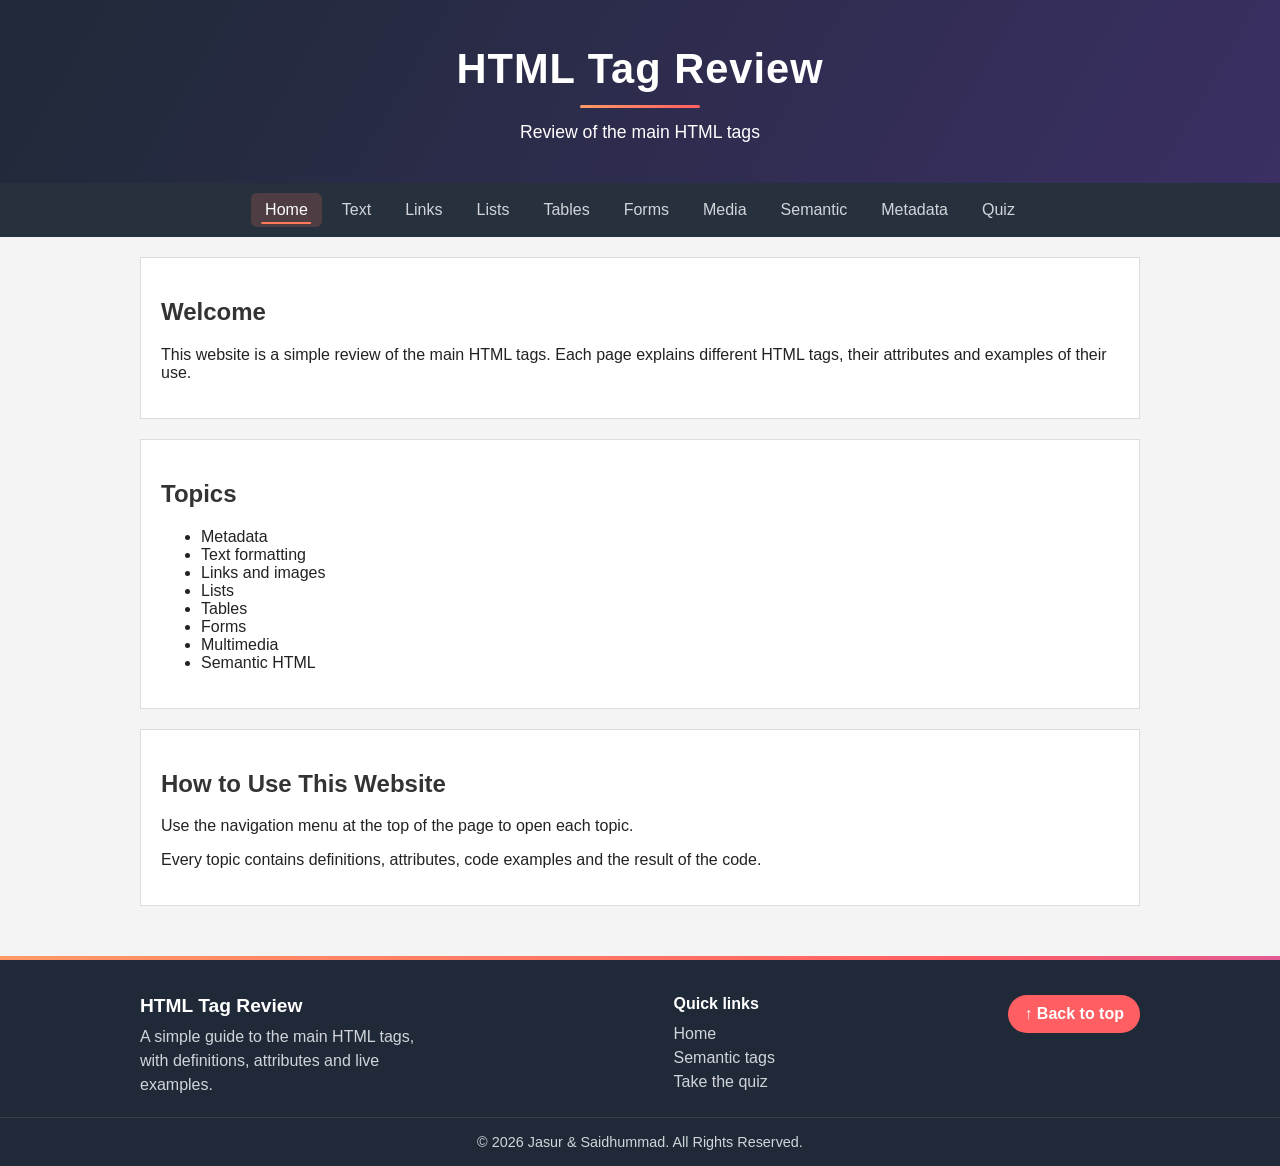
<file: index.html>
<!DOCTYPE html>
<html lang="en">
<head>
    <meta charset="UTF-8">
    <meta name="viewport" content="width=device-width, initial-scale=1.0">
    <title>HTML Tag Review - Home</title>
    <link rel="stylesheet" href="css/style.css">
</head>

<body>

<header class="site-header">
    <div class="header-bg" aria-hidden="true">
        <span>&lt;/&gt;</span><span>&lt;p&gt;</span><span>&lt;a&gt;</span>
        <span>&lt;h1&gt;</span><span>&lt;div&gt;</span><span>&lt;ul&gt;</span>
    </div>
    <div class="header-inner">
        <h1>HTML Tag Review</h1>
        <p>Review of the main HTML tags</p>
    </div>
</header>

<nav class="site-nav" aria-label="Main navigation">
    <button class="nav-toggle" aria-expanded="false" aria-controls="nav-links">
        <span class="bars"><i></i></span>Menu
    </button>
    <div class="nav-links" id="nav-links">
        <a href="index.html">Home</a>
        <a href="text.html">Text</a>
        <a href="links.html">Links</a>
        <a href="lists.html">Lists</a>
        <a href="tables.html">Tables</a>
        <a href="forms.html">Forms</a>
        <a href="media.html">Media</a>
        <a href="semantic.html">Semantic</a>
        <a href="metadata.html">Metadata</a>
        <a href="quiz.html">Quiz</a>
    </div>
</nav>

<main>

    <section>
        <h2>Welcome</h2>

        <p>
            This website is a simple review of the main HTML tags.
            Each page explains different HTML tags, their attributes
            and examples of their use.
        </p>
    </section>

    <section>
        <h2>Topics</h2>

        <ul>
            <li>Metadata</li>
            <li>Text formatting</li>
            <li>Links and images</li>
            <li>Lists</li>
            <li>Tables</li>
            <li>Forms</li>
            <li>Multimedia</li>
            <li>Semantic HTML</li>
        </ul>
    </section>

    <section>
        <h2>How to Use This Website</h2>

        <p>
            Use the navigation menu at the top of the page to open
            each topic.
        </p>

        <p>
            Every topic contains definitions, attributes, code examples
            and the result of the code.
        </p>
    </section>

</main>

<footer class="site-footer">
    <div class="footer-inner">
        <div class="footer-brand">
            <strong>HTML Tag Review</strong>
            <p>A simple guide to the main HTML tags, with definitions, attributes and live examples.</p>
        </div>
        <div class="footer-links">
            <h4>Quick links</h4>
            <a href="index.html">Home</a>
            <a href="semantic.html">Semantic tags</a>
            <a href="quiz.html">Take the quiz</a>
        </div>
        <a href="#" class="to-top">&uarr; Back to top</a>
    </div>
    <p class="footer-copy">&copy; 2026 Jasur &amp; Saidhummad. All Rights Reserved.</p>
</footer>
    <script src="js/site.js"></script>
</body>
</html>
</file>
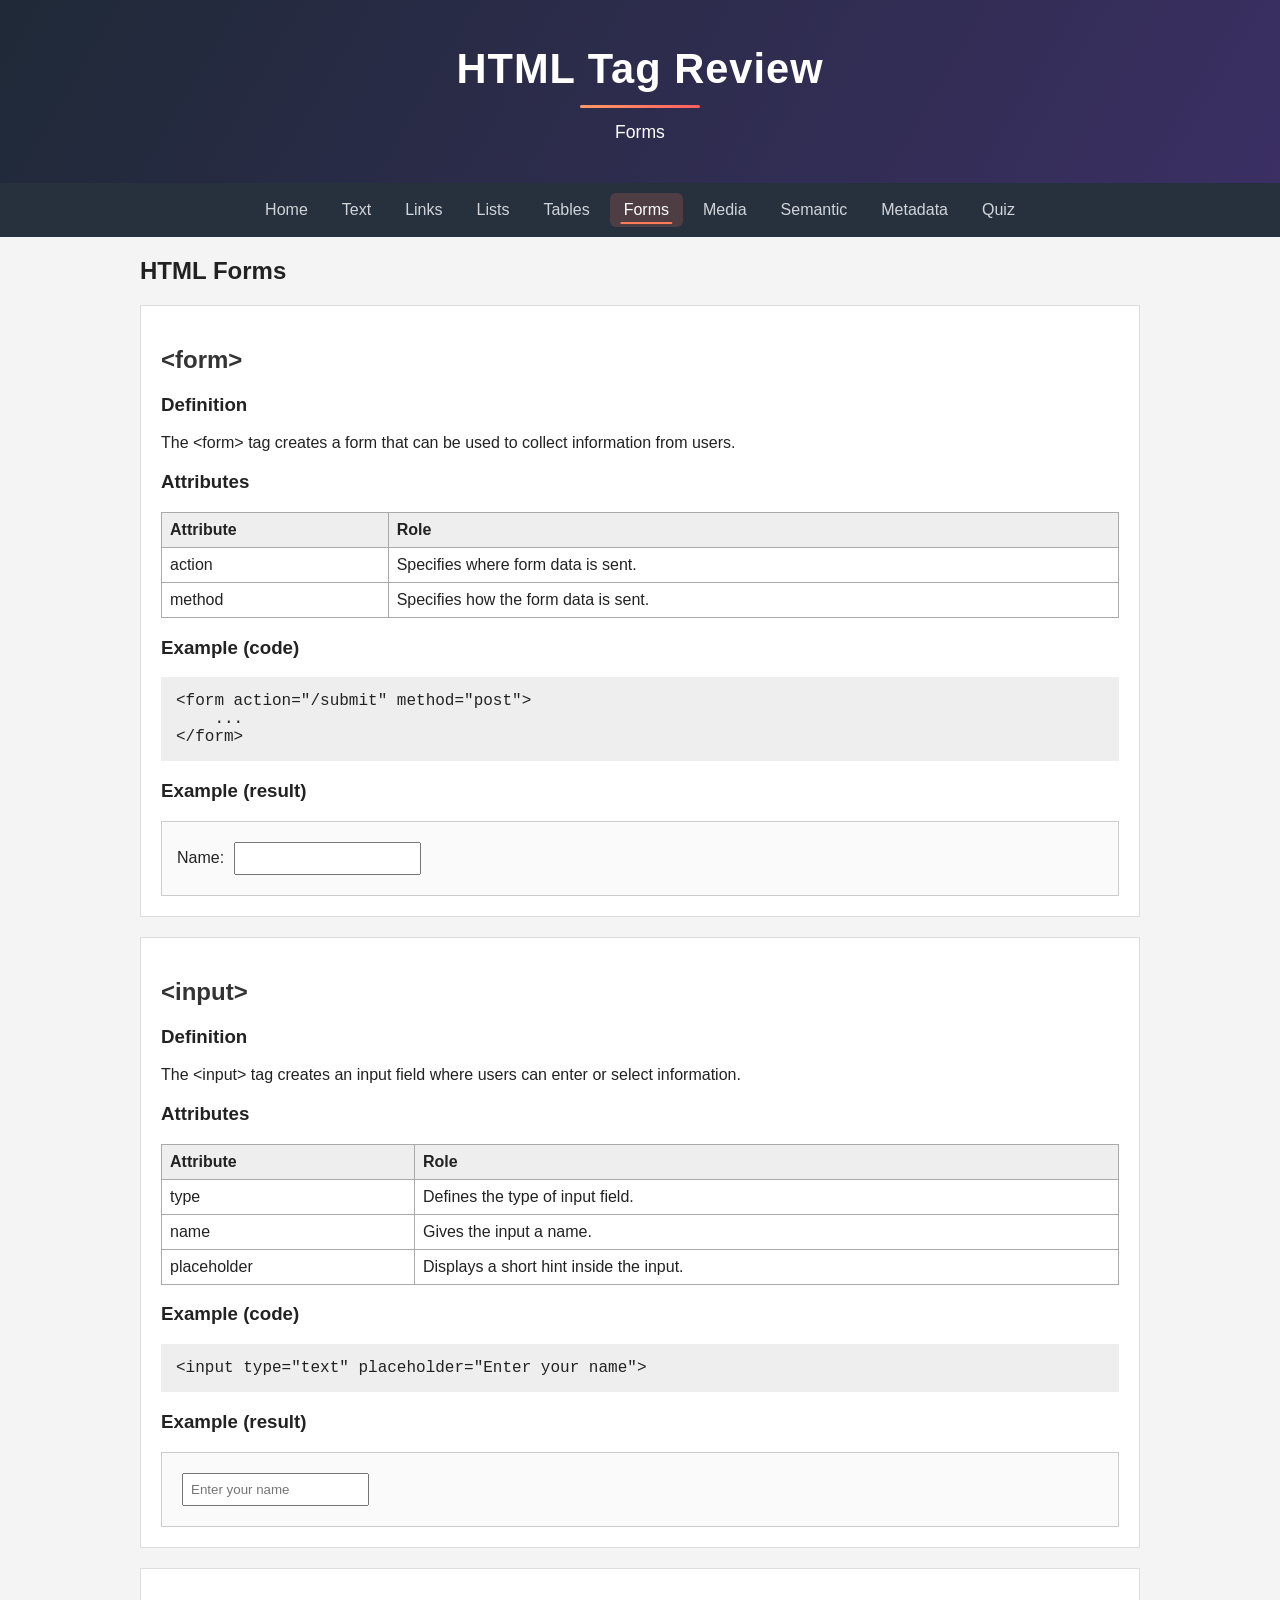
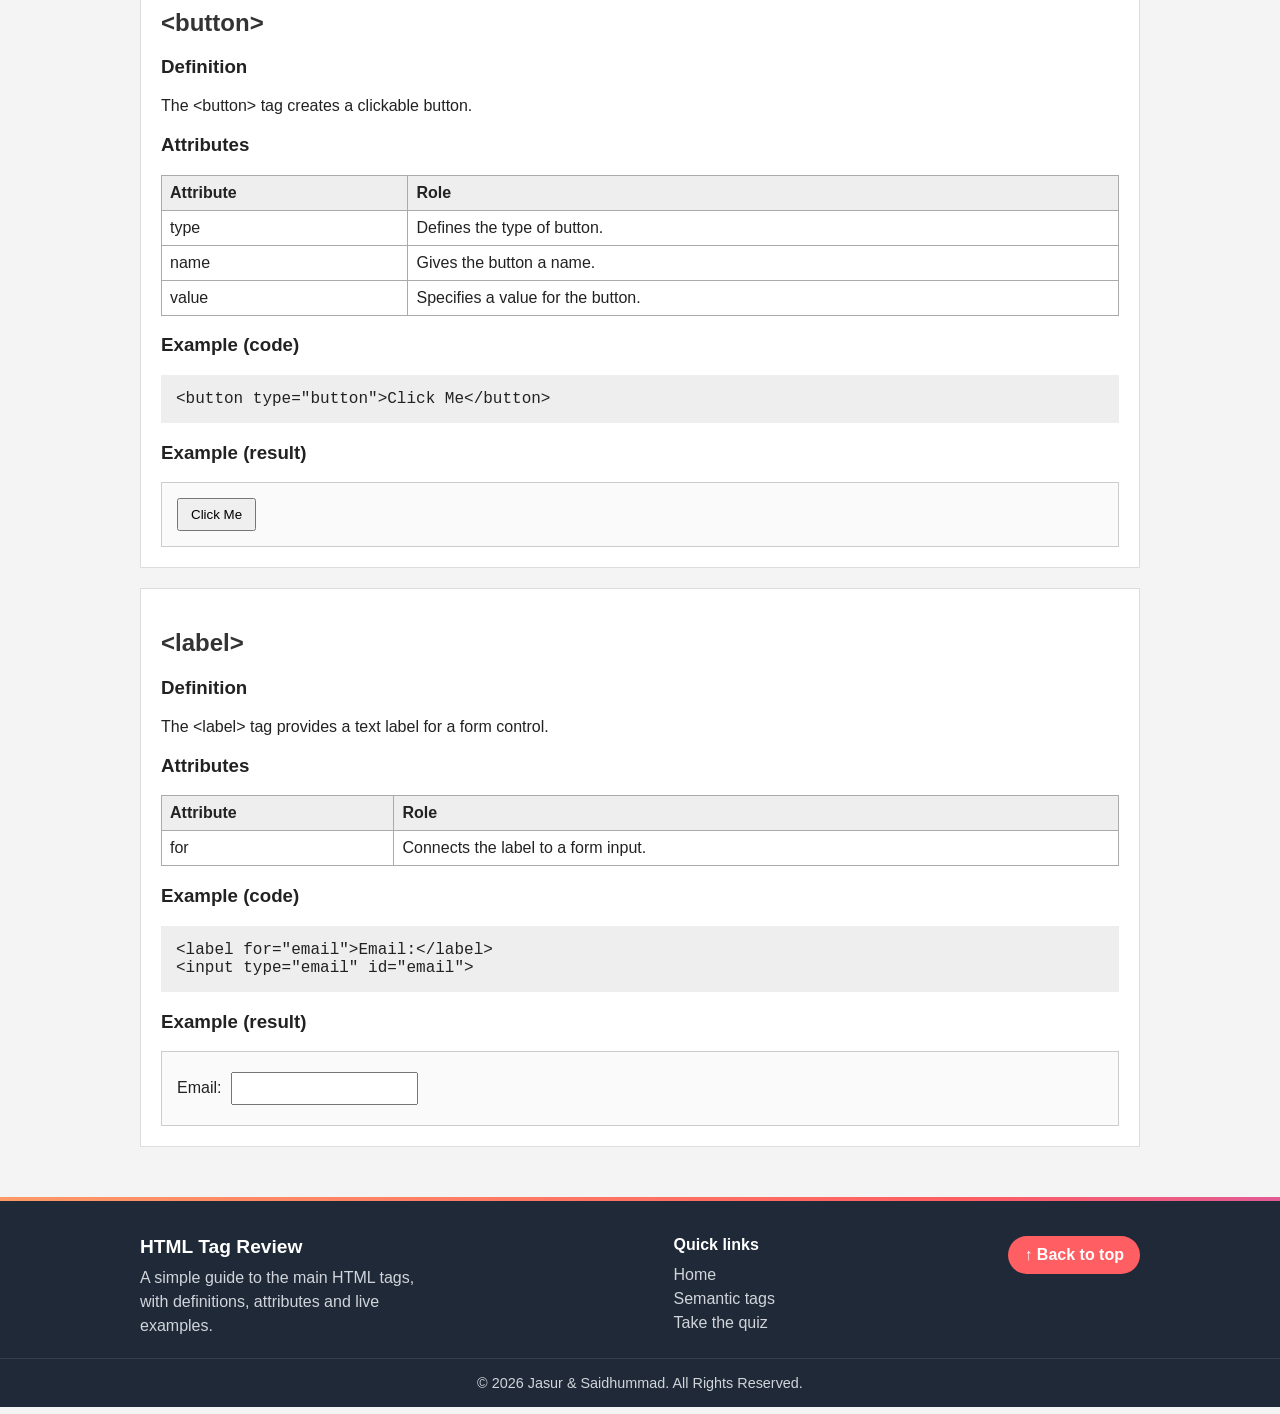
<file: forms.html>
<!DOCTYPE html>
<html lang="en">
<head>
    <meta charset="UTF-8">
    <meta name="viewport" content="width=device-width, initial-scale=1.0">
    <title>HTML Forms</title>
    <link rel="stylesheet" href="css/style.css">
</head>
    
<body>

<header class="site-header">
    <div class="header-bg" aria-hidden="true">
        <span>&lt;/&gt;</span><span>&lt;p&gt;</span><span>&lt;a&gt;</span>
        <span>&lt;h1&gt;</span><span>&lt;div&gt;</span><span>&lt;ul&gt;</span>
    </div>
    <div class="header-inner">
        <h1>HTML Tag Review</h1>
        <p>Forms</p>
    </div>
</header>

<nav class="site-nav" aria-label="Main navigation">
    <button class="nav-toggle" aria-expanded="false" aria-controls="nav-links">
        <span class="bars"><i></i></span>Menu
    </button>
    <div class="nav-links" id="nav-links">
        <a href="index.html">Home</a>
        <a href="text.html">Text</a>
        <a href="links.html">Links</a>
        <a href="lists.html">Lists</a>
        <a href="tables.html">Tables</a>
        <a href="forms.html">Forms</a>
        <a href="media.html">Media</a>
        <a href="semantic.html">Semantic</a>
        <a href="metadata.html">Metadata</a>
        <a href="quiz.html">Quiz</a>
    </div>
</nav>

<main>

    <h2>HTML Forms</h2>

    <!-- FORM -->

    <section>
        <h2>&lt;form&gt;</h2>

        <h3>Definition</h3>
        <p>
            The &lt;form&gt; tag creates a form that can be used
            to collect information from users.
        </p>

        <h3>Attributes</h3>

        <table>
            <tr>
                <th>Attribute</th>
                <th>Role</th>
            </tr>
            <tr>
                <td>action</td>
                <td>Specifies where form data is sent.</td>
            </tr>
            <tr>
                <td>method</td>
                <td>Specifies how the form data is sent.</td>
            </tr>
        </table>

        <h3>Example (code)</h3>

        <pre><code>&lt;form action="/submit" method="post"&gt;
    ...
&lt;/form&gt;</code></pre>

        <h3>Example (result)</h3>

        <div class="example-result">
            <form>
                <label>Name:</label>
                <input type="text">
            </form>
        </div>
    </section>

    <!-- INPUT -->

    <section>
        <h2>&lt;input&gt;</h2>

        <h3>Definition</h3>
        <p>
            The &lt;input&gt; tag creates an input field where
            users can enter or select information.
        </p>

        <h3>Attributes</h3>

        <table>
            <tr>
                <th>Attribute</th>
                <th>Role</th>
            </tr>
            <tr>
                <td>type</td>
                <td>Defines the type of input field.</td>
            </tr>
            <tr>
                <td>name</td>
                <td>Gives the input a name.</td>
            </tr>
            <tr>
                <td>placeholder</td>
                <td>Displays a short hint inside the input.</td>
            </tr>
        </table>

        <h3>Example (code)</h3>

        <pre><code>&lt;input type="text" placeholder="Enter your name"&gt;</code></pre>

        <h3>Example (result)</h3>

        <div class="example-result">
            <input type="text" placeholder="Enter your name">
        </div>
    </section>

    <!-- BUTTON -->

    <section>
        <h2>&lt;button&gt;</h2>

        <h3>Definition</h3>
        <p>
            The &lt;button&gt; tag creates a clickable button.
        </p>

        <h3>Attributes</h3>

        <table>
            <tr>
                <th>Attribute</th>
                <th>Role</th>
            </tr>
            <tr>
                <td>type</td>
                <td>Defines the type of button.</td>
            </tr>
            <tr>
                <td>name</td>
                <td>Gives the button a name.</td>
            </tr>
            <tr>
                <td>value</td>
                <td>Specifies a value for the button.</td>
            </tr>
        </table>

        <h3>Example (code)</h3>

        <pre><code>&lt;button type="button"&gt;Click Me&lt;/button&gt;</code></pre>

        <h3>Example (result)</h3>

        <div class="example-result">
            <button type="button">Click Me</button>
        </div>
    </section>

    <!-- LABEL -->

    <section>
        <h2>&lt;label&gt;</h2>

        <h3>Definition</h3>
        <p>
            The &lt;label&gt; tag provides a text label for a form control.
        </p>

        <h3>Attributes</h3>

        <table>
            <tr>
                <th>Attribute</th>
                <th>Role</th>
            </tr>
            <tr>
                <td>for</td>
                <td>Connects the label to a form input.</td>
            </tr>
        </table>

        <h3>Example (code)</h3>

        <pre><code>&lt;label for="email"&gt;Email:&lt;/label&gt;
&lt;input type="email" id="email"&gt;</code></pre>

        <h3>Example (result)</h3>

        <div class="example-result">
            <label for="email-example">Email:</label>
            <input type="email" id="email-example">
        </div>
    </section>

</main>

<footer class="site-footer">
    <div class="footer-inner">
        <div class="footer-brand">
            <strong>HTML Tag Review</strong>
            <p>A simple guide to the main HTML tags, with definitions, attributes and live examples.</p>
        </div>
        <div class="footer-links">
            <h4>Quick links</h4>
            <a href="index.html">Home</a>
            <a href="semantic.html">Semantic tags</a>
            <a href="quiz.html">Take the quiz</a>
        </div>
        <a href="#" class="to-top">&uarr; Back to top</a>
    </div>
    <p class="footer-copy">&copy; 2026 Jasur &amp; Saidhummad. All Rights Reserved.</p>
</footer>

<script src="js/site.js"></script>
</body>
</html>
</file>
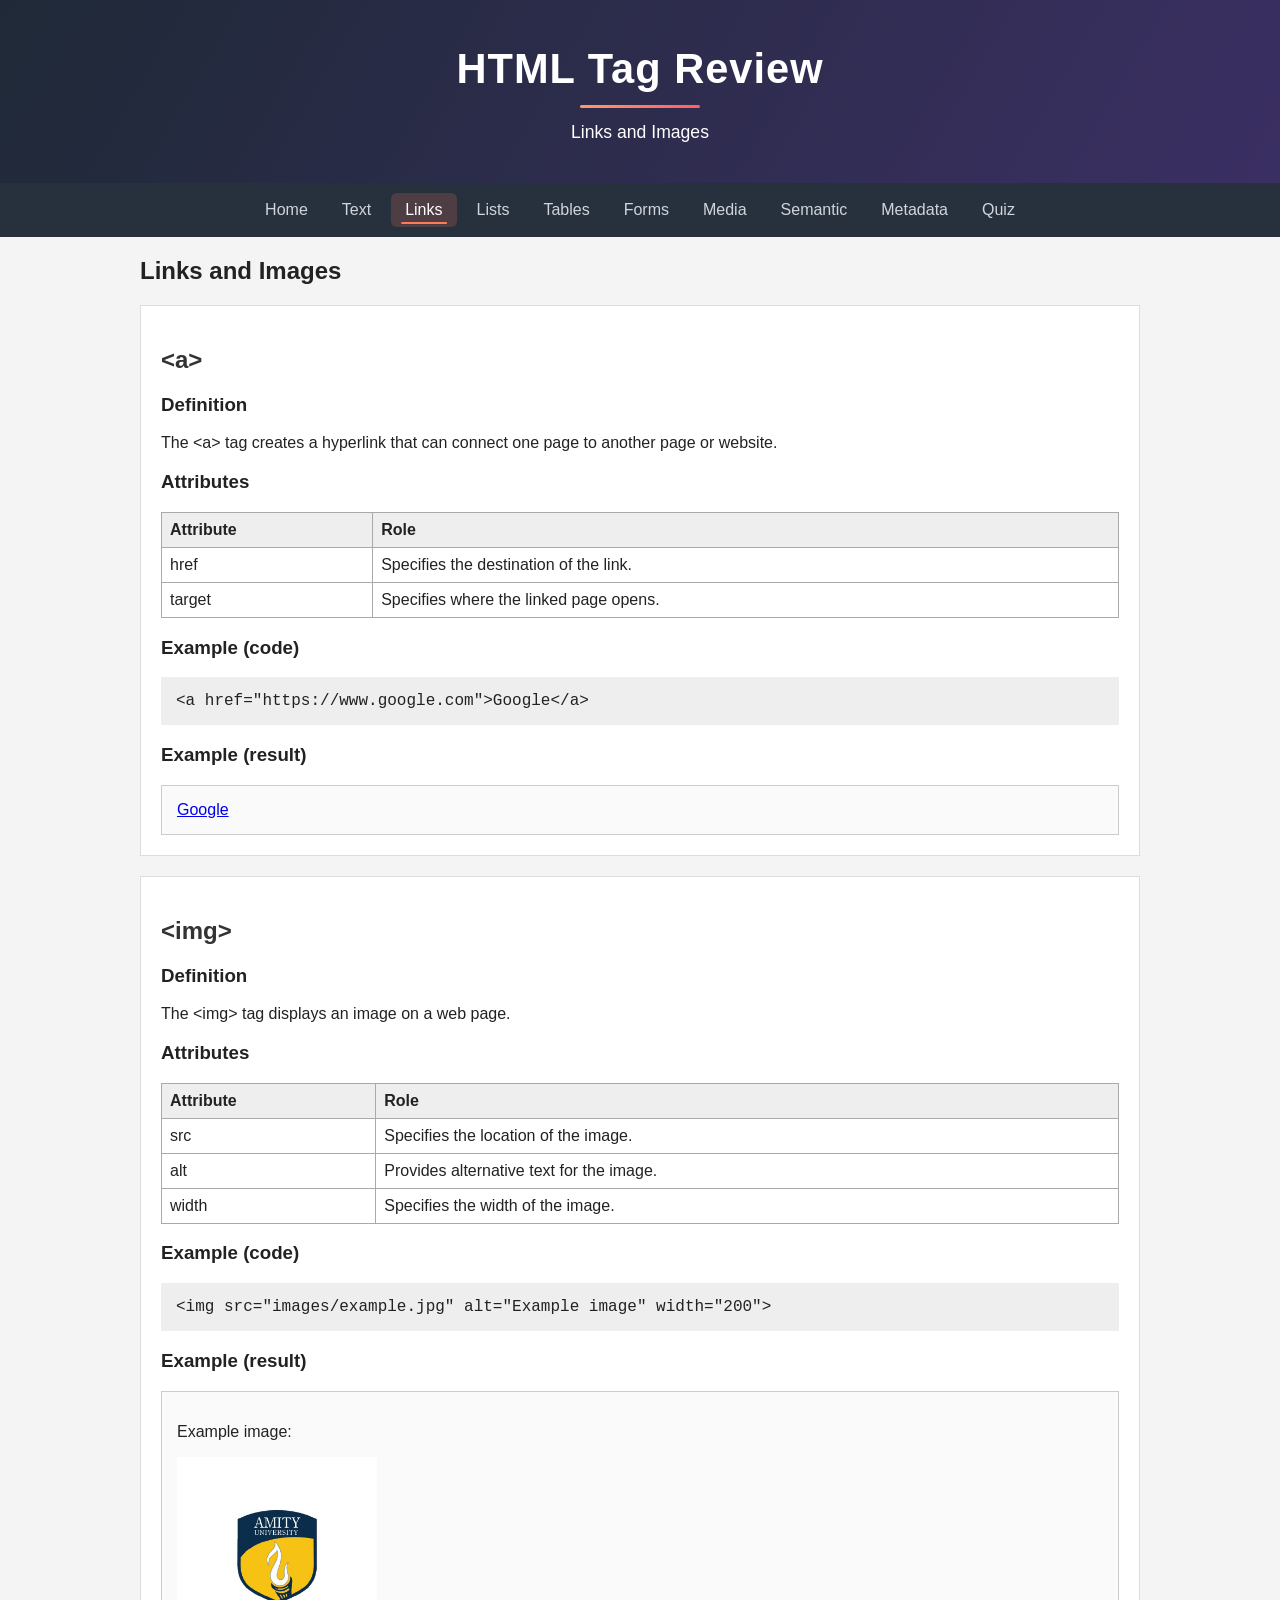
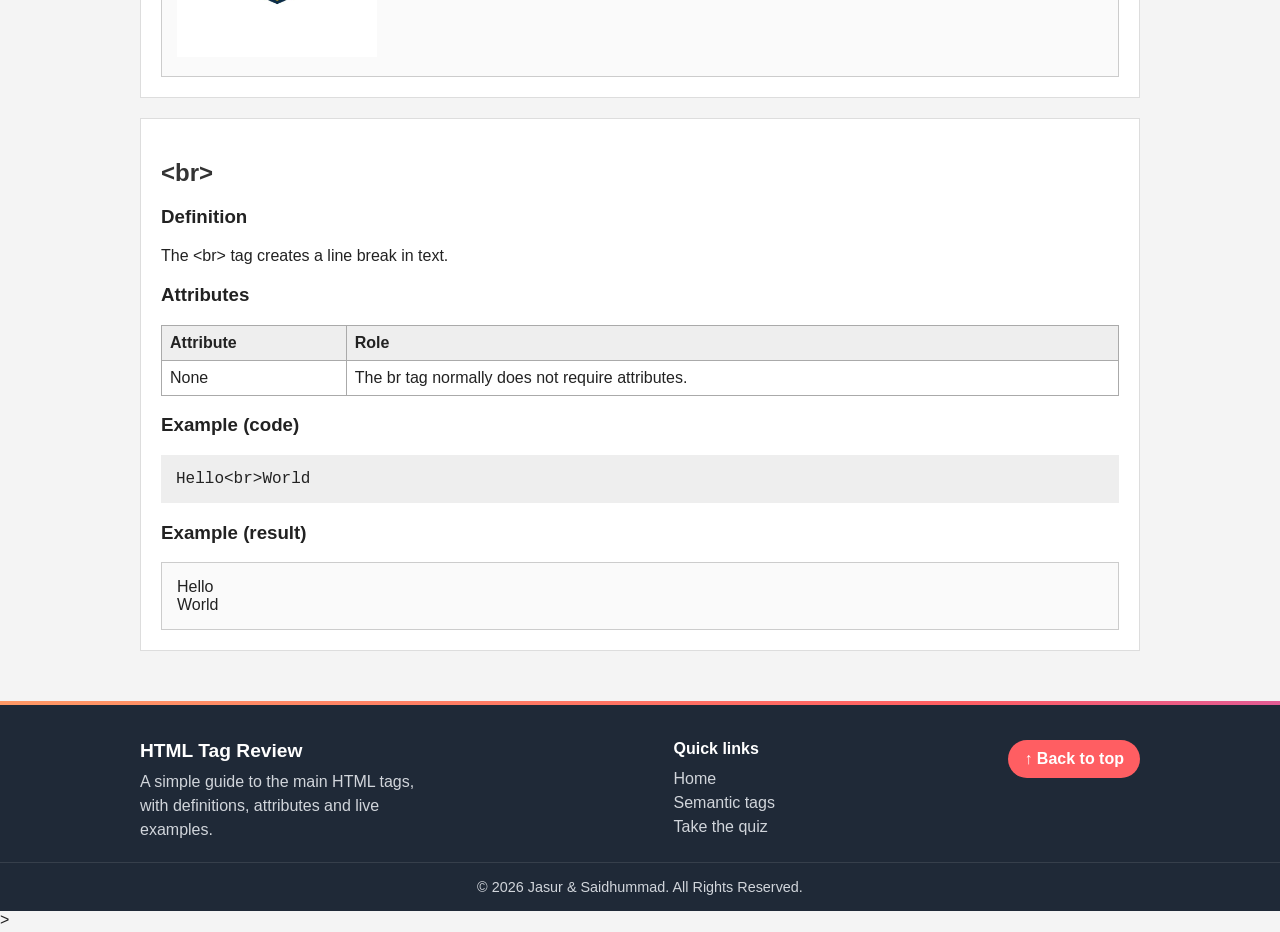
<file: links.html>
<!DOCTYPE html>
<html lang="en">
<head>
    <meta charset="UTF-8">
    <meta name="viewport" content="width=device-width, initial-scale=1.0">
    <title>HTML Links and Images</title>
    <link rel="stylesheet" href="css/style.css">
</head>
   
<body>

<header class="site-header">
    <div class="header-bg" aria-hidden="true">
        <span>&lt;/&gt;</span><span>&lt;p&gt;</span><span>&lt;a&gt;</span>
        <span>&lt;h1&gt;</span><span>&lt;div&gt;</span><span>&lt;ul&gt;</span>
    </div>
    <div class="header-inner">
        <h1>HTML Tag Review</h1>
        <p>Links and Images</p>
    </div>
</header>

<nav class="site-nav" aria-label="Main navigation">
    <button class="nav-toggle" aria-expanded="false" aria-controls="nav-links">
        <span class="bars"><i></i></span>Menu
    </button>
    <div class="nav-links" id="nav-links">
        <a href="index.html">Home</a>
        <a href="text.html">Text</a>
        <a href="links.html">Links</a>
        <a href="lists.html">Lists</a>
        <a href="tables.html">Tables</a>
        <a href="forms.html">Forms</a>
        <a href="media.html">Media</a>
        <a href="semantic.html">Semantic</a>
        <a href="metadata.html">Metadata</a>
        <a href="quiz.html">Quiz</a>
    </div>
</nav>

<main>

    <h2>Links and Images</h2>

    <!-- A -->

    <section>
        <h2>&lt;a&gt;</h2>

        <h3>Definition</h3>
        <p>
            The &lt;a&gt; tag creates a hyperlink that can connect
            one page to another page or website.
        </p>

        <h3>Attributes</h3>

        <table>
            <tr>
                <th>Attribute</th>
                <th>Role</th>
            </tr>
            <tr>
                <td>href</td>
                <td>Specifies the destination of the link.</td>
            </tr>
            <tr>
                <td>target</td>
                <td>Specifies where the linked page opens.</td>
            </tr>
        </table>

        <h3>Example (code)</h3>

        <pre><code>&lt;a href="https://www.google.com"&gt;Google&lt;/a&gt;</code></pre>

        <h3>Example (result)</h3>

        <div class="example-result">
            <a href="https://www.google.com">Google</a>
        </div>
    </section>

    <!-- IMG -->

    <section>
        <h2>&lt;img&gt;</h2>

        <h3>Definition</h3>
        <p>
            The &lt;img&gt; tag displays an image on a web page.
        </p>

        <h3>Attributes</h3>

        <table>
            <tr>
                <th>Attribute</th>
                <th>Role</th>
            </tr>
            <tr>
                <td>src</td>
                <td>Specifies the location of the image.</td>
            </tr>
            <tr>
                <td>alt</td>
                <td>Provides alternative text for the image.</td>
            </tr>
            <tr>
                <td>width</td>
                <td>Specifies the width of the image.</td>
            </tr>
        </table>

        <h3>Example (code)</h3>

        <pre><code>&lt;img src="images/example.jpg" alt="Example image" width="200"&gt;</code></pre>

        <h3>Example (result)</h3>

        <div class="example-result">
            <p>Example image:</p>
            <img src="images/example.jpg" alt="Example image" width="200">
        </div>
    </section>

    <!-- BR -->

    <section>
        <h2>&lt;br&gt;</h2>

        <h3>Definition</h3>
        <p>
            The &lt;br&gt; tag creates a line break in text.
        </p>

        <h3>Attributes</h3>

        <table>
            <tr>
                <th>Attribute</th>
                <th>Role</th>
            </tr>
            <tr>
                <td>None</td>
                <td>The br tag normally does not require attributes.</td>
            </tr>
        </table>

        <h3>Example (code)</h3>

        <pre><code>Hello&lt;br&gt;World</code></pre>

        <h3>Example (result)</h3>

        <div class="example-result">
            Hello<br>
            World
        </div>
    </section>

</main>

<footer class="site-footer">
    <div class="footer-inner">
        <div class="footer-brand">
            <strong>HTML Tag Review</strong>
            <p>A simple guide to the main HTML tags, with definitions, attributes and live examples.</p>
        </div>
        <div class="footer-links">
            <h4>Quick links</h4>
            <a href="index.html">Home</a>
            <a href="semantic.html">Semantic tags</a>
            <a href="quiz.html">Take the quiz</a>
        </div>
        <a href="#" class="to-top">&uarr; Back to top</a>
    </div>
    <p class="footer-copy">&copy; 2026 Jasur &amp; Saidhummad. All Rights Reserved.</p>
</footer>>
<script src="js/site.js"></script>
</body>
</html>
</file>
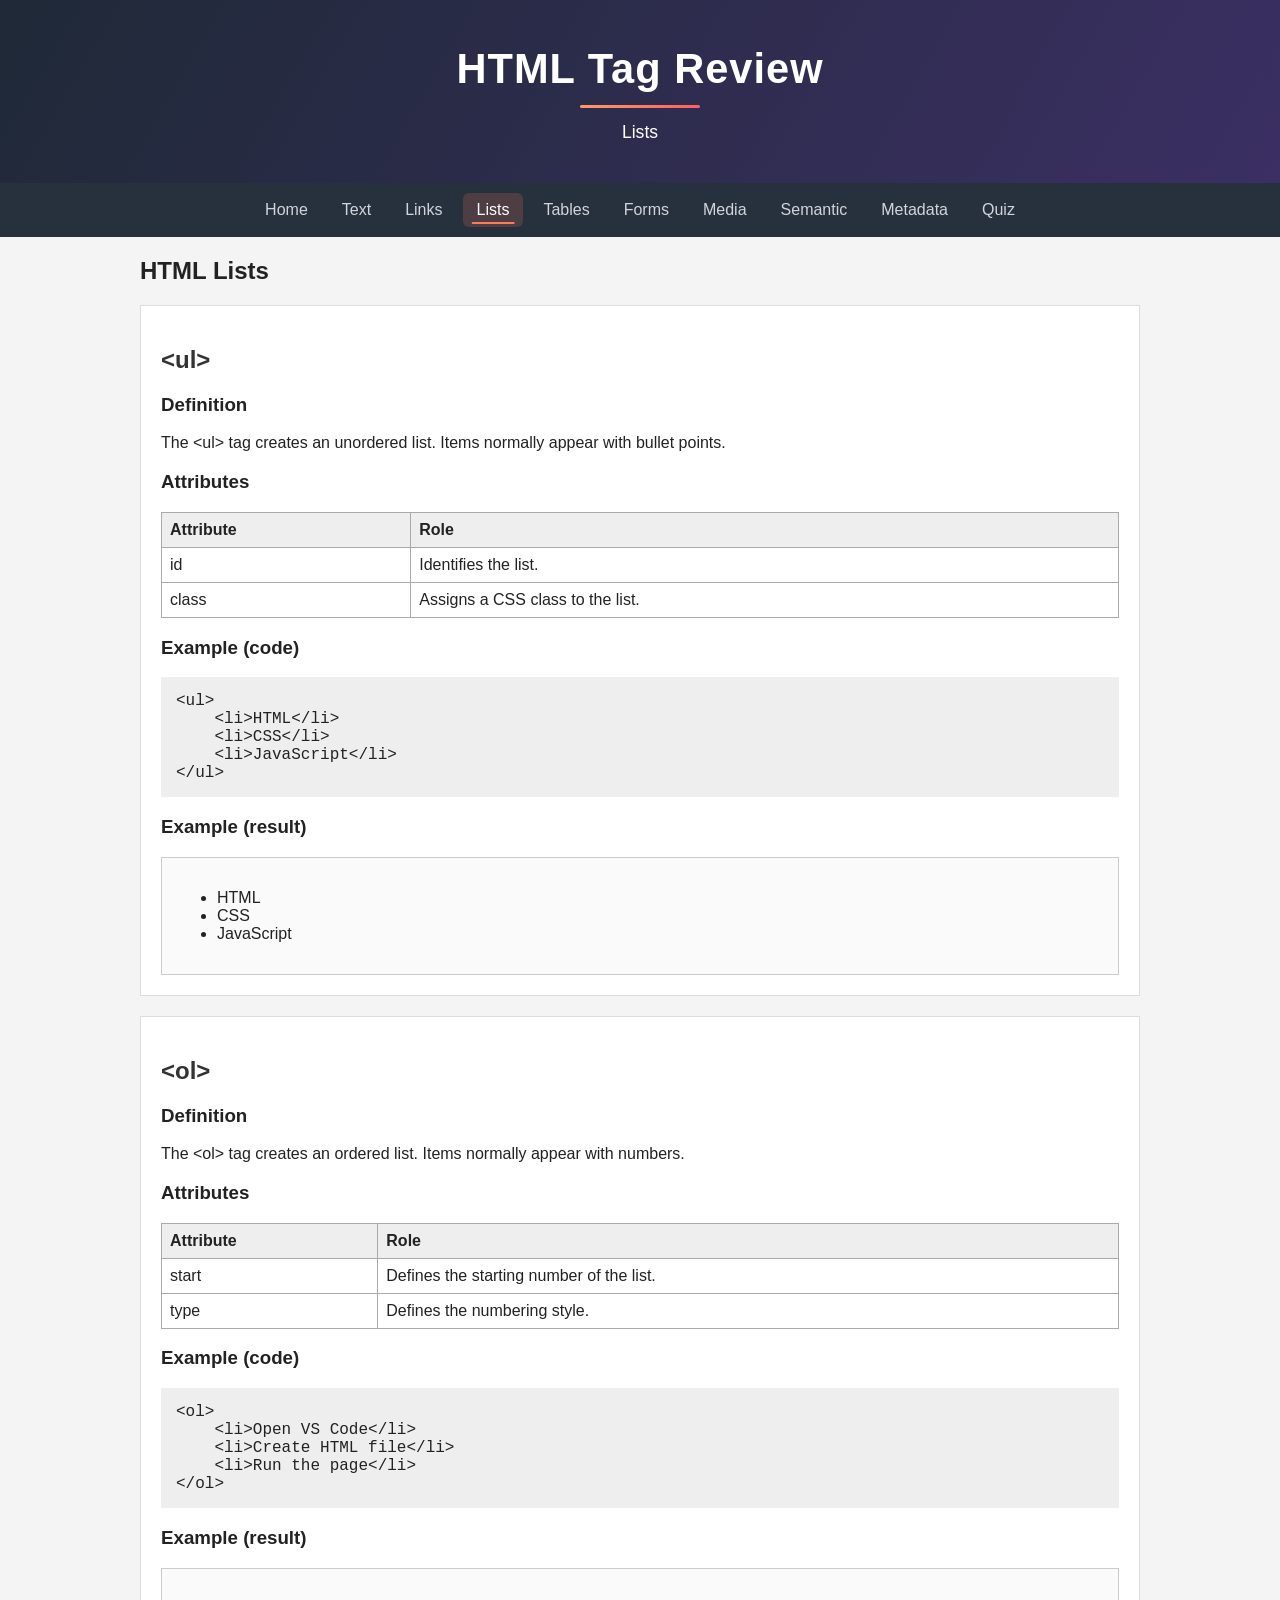
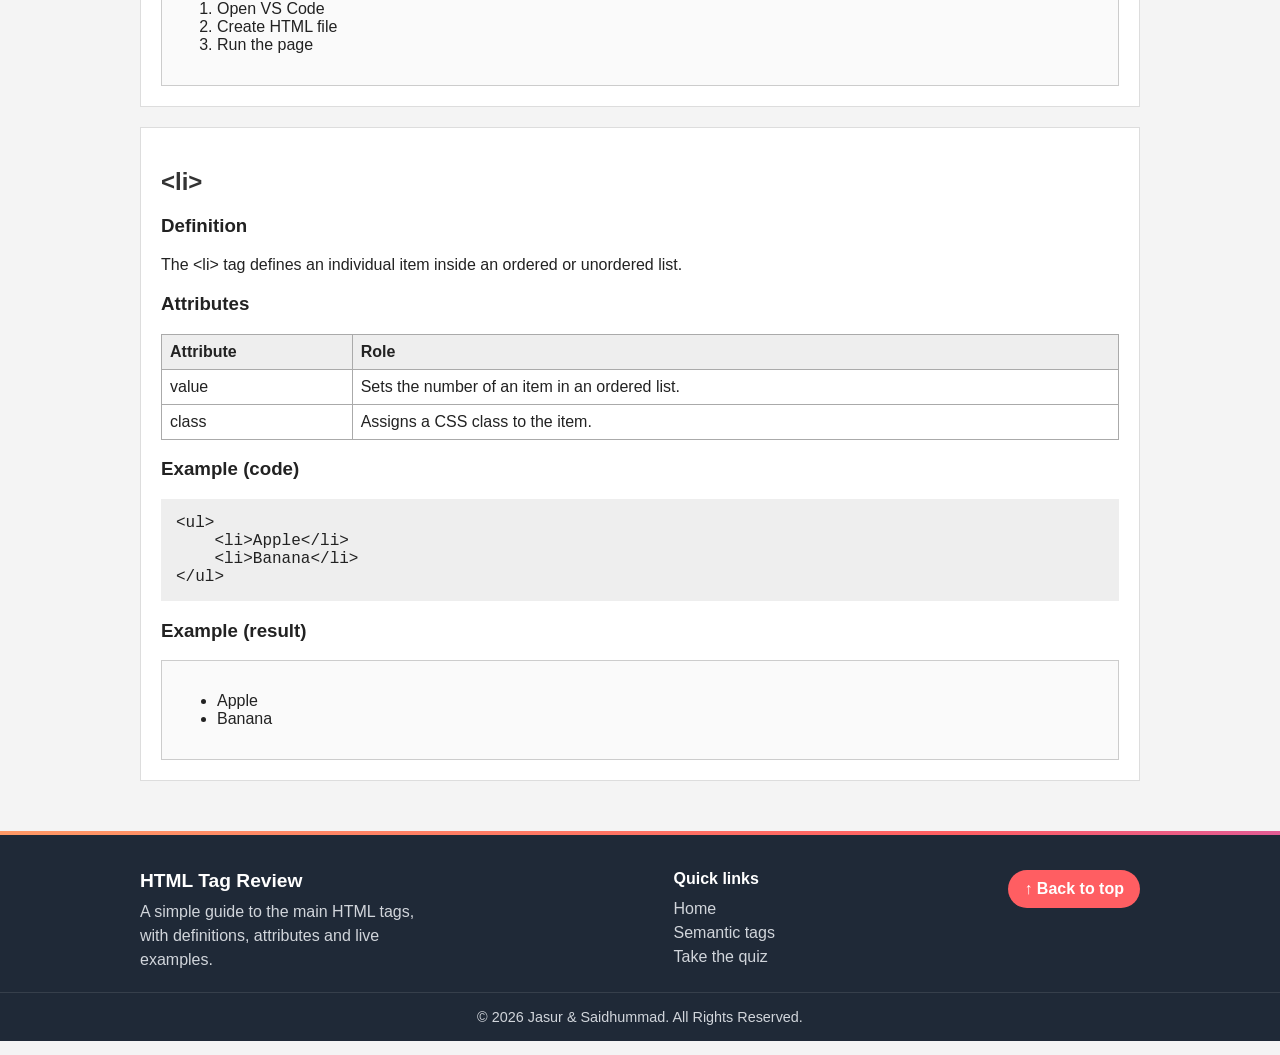
<file: lists.html>
<!DOCTYPE html>
<html lang="en">
<head>
    <meta charset="UTF-8">
    <meta name="viewport" content="width=device-width, initial-scale=1.0">
    <title>HTML Lists</title>
    <link rel="stylesheet" href="css/style.css">
</head>
<body>

<header class="site-header">
    <div class="header-bg" aria-hidden="true">
        <span>&lt;/&gt;</span><span>&lt;p&gt;</span><span>&lt;a&gt;</span>
        <span>&lt;h1&gt;</span><span>&lt;div&gt;</span><span>&lt;ul&gt;</span>
    </div>
    <div class="header-inner">
        <h1>HTML Tag Review</h1>
        <p>Lists</p>
    </div>
</header>

<nav class="site-nav" aria-label="Main navigation">
    <button class="nav-toggle" aria-expanded="false" aria-controls="nav-links">
        <span class="bars"><i></i></span>Menu
    </button>
    <div class="nav-links" id="nav-links">
        <a href="index.html">Home</a>
        <a href="text.html">Text</a>
        <a href="links.html">Links</a>
        <a href="lists.html">Lists</a>
        <a href="tables.html">Tables</a>
        <a href="forms.html">Forms</a>
        <a href="media.html">Media</a>
        <a href="semantic.html">Semantic</a>
        <a href="metadata.html">Metadata</a>
        <a href="quiz.html">Quiz</a>
    </div>
</nav>

<main>

    <h2>HTML Lists</h2>

    <!-- UL -->

    <section>
        <h2>&lt;ul&gt;</h2>

        <h3>Definition</h3>
        <p>
            The &lt;ul&gt; tag creates an unordered list.
            Items normally appear with bullet points.
        </p>

        <h3>Attributes</h3>

        <table>
            <tr>
                <th>Attribute</th>
                <th>Role</th>
            </tr>
            <tr>
                <td>id</td>
                <td>Identifies the list.</td>
            </tr>
            <tr>
                <td>class</td>
                <td>Assigns a CSS class to the list.</td>
            </tr>
        </table>

        <h3>Example (code)</h3>

        <pre><code>&lt;ul&gt;
    &lt;li&gt;HTML&lt;/li&gt;
    &lt;li&gt;CSS&lt;/li&gt;
    &lt;li&gt;JavaScript&lt;/li&gt;
&lt;/ul&gt;</code></pre>

        <h3>Example (result)</h3>

        <div class="example-result">
            <ul>
                <li>HTML</li>
                <li>CSS</li>
                <li>JavaScript</li>
            </ul>
        </div>
    </section>

    <!-- OL -->

    <section>
        <h2>&lt;ol&gt;</h2>

        <h3>Definition</h3>
        <p>
            The &lt;ol&gt; tag creates an ordered list.
            Items normally appear with numbers.
        </p>

        <h3>Attributes</h3>

        <table>
            <tr>
                <th>Attribute</th>
                <th>Role</th>
            </tr>
            <tr>
                <td>start</td>
                <td>Defines the starting number of the list.</td>
            </tr>
            <tr>
                <td>type</td>
                <td>Defines the numbering style.</td>
            </tr>
        </table>

        <h3>Example (code)</h3>

        <pre><code>&lt;ol&gt;
    &lt;li&gt;Open VS Code&lt;/li&gt;
    &lt;li&gt;Create HTML file&lt;/li&gt;
    &lt;li&gt;Run the page&lt;/li&gt;
&lt;/ol&gt;</code></pre>

        <h3>Example (result)</h3>

        <div class="example-result">
            <ol>
                <li>Open VS Code</li>
                <li>Create HTML file</li>
                <li>Run the page</li>
            </ol>
        </div>
    </section>

    <!-- LI -->

    <section>
        <h2>&lt;li&gt;</h2>

        <h3>Definition</h3>
        <p>
            The &lt;li&gt; tag defines an individual item inside
            an ordered or unordered list.
        </p>

        <h3>Attributes</h3>

        <table>
            <tr>
                <th>Attribute</th>
                <th>Role</th>
            </tr>
            <tr>
                <td>value</td>
                <td>Sets the number of an item in an ordered list.</td>
            </tr>
            <tr>
                <td>class</td>
                <td>Assigns a CSS class to the item.</td>
            </tr>
        </table>

        <h3>Example (code)</h3>

        <pre><code>&lt;ul&gt;
    &lt;li&gt;Apple&lt;/li&gt;
    &lt;li&gt;Banana&lt;/li&gt;
&lt;/ul&gt;</code></pre>

        <h3>Example (result)</h3>

        <div class="example-result">
            <ul>
                <li>Apple</li>
                <li>Banana</li>
            </ul>
        </div>
    </section>

</main>

<footer class="site-footer">
    <div class="footer-inner">
        <div class="footer-brand">
            <strong>HTML Tag Review</strong>
            <p>A simple guide to the main HTML tags, with definitions, attributes and live examples.</p>
        </div>
        <div class="footer-links">
            <h4>Quick links</h4>
            <a href="index.html">Home</a>
            <a href="semantic.html">Semantic tags</a>
            <a href="quiz.html">Take the quiz</a>
        </div>
        <a href="#" class="to-top">&uarr; Back to top</a>
    </div>
    <p class="footer-copy">&copy; 2026 Jasur &amp; Saidhummad. All Rights Reserved.</p>
</footer>
    <script src="js/site.js"></script>
</body>
</html>
</file>
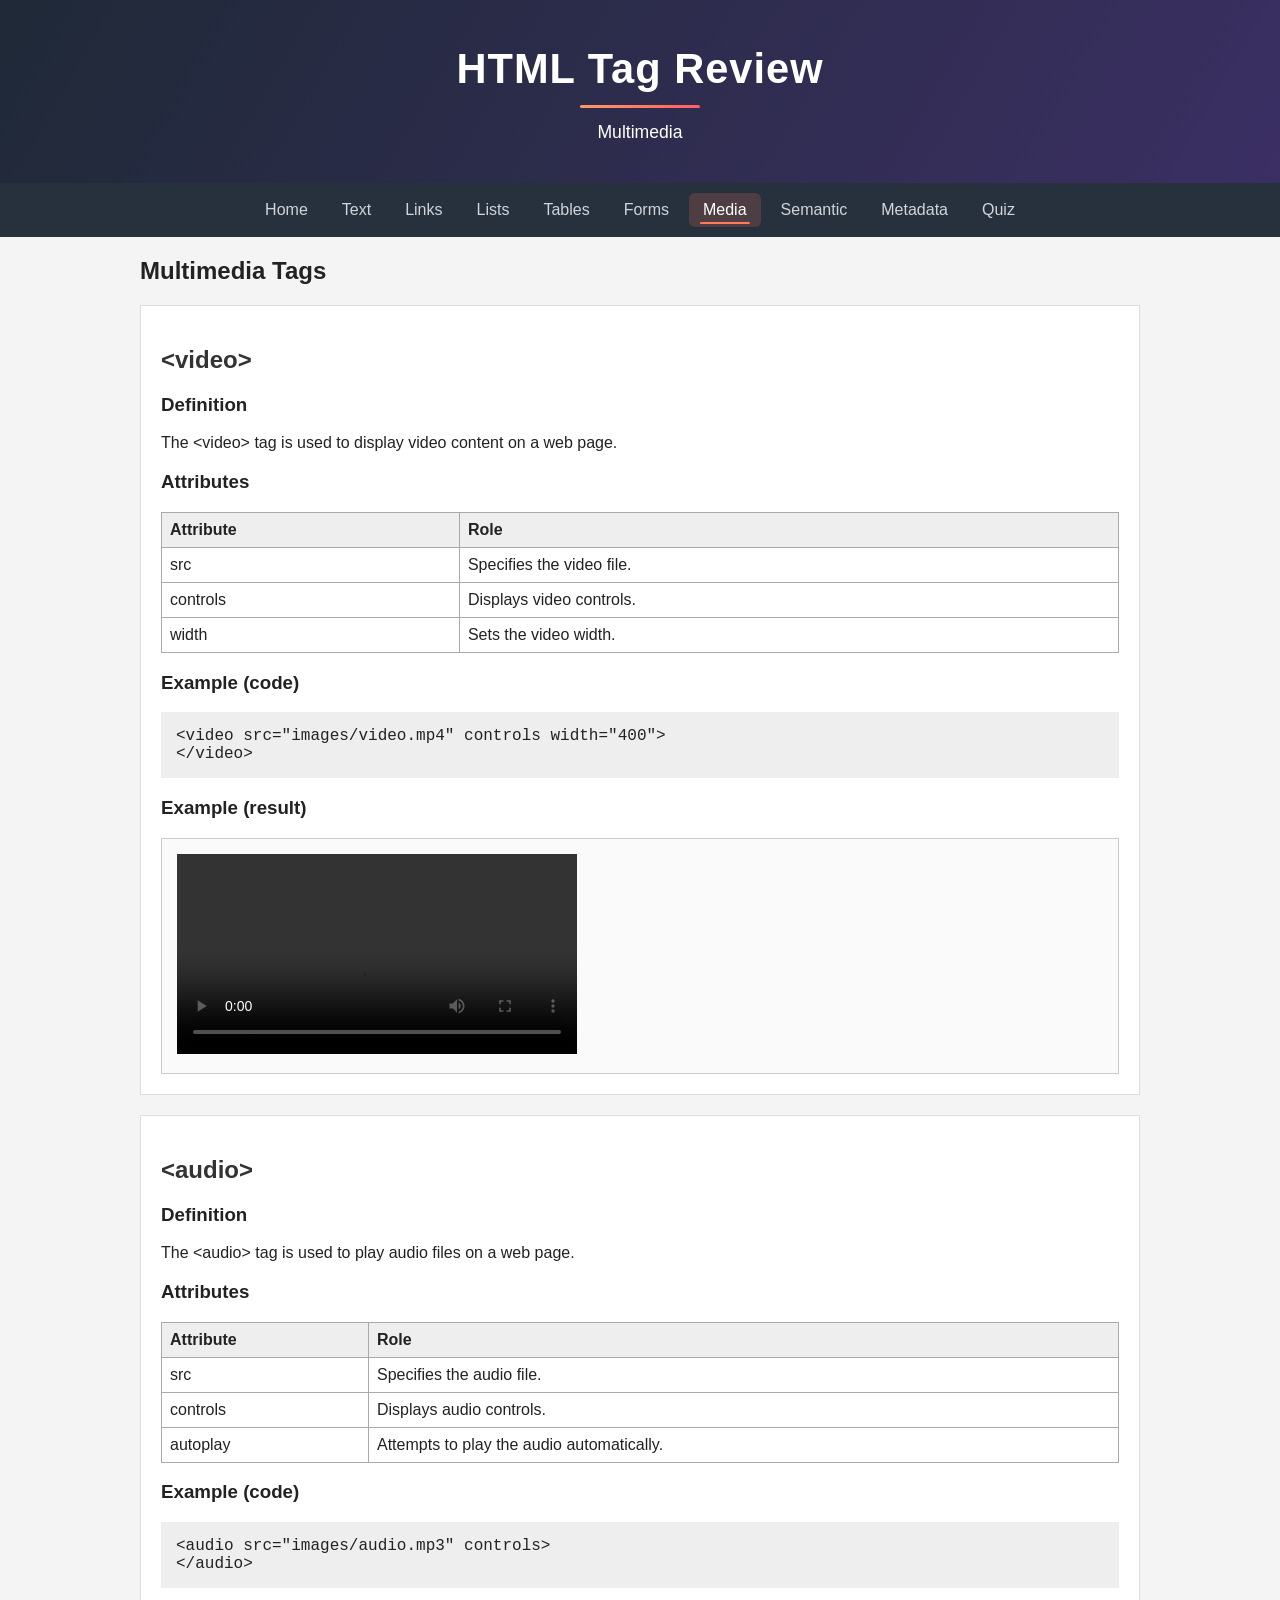
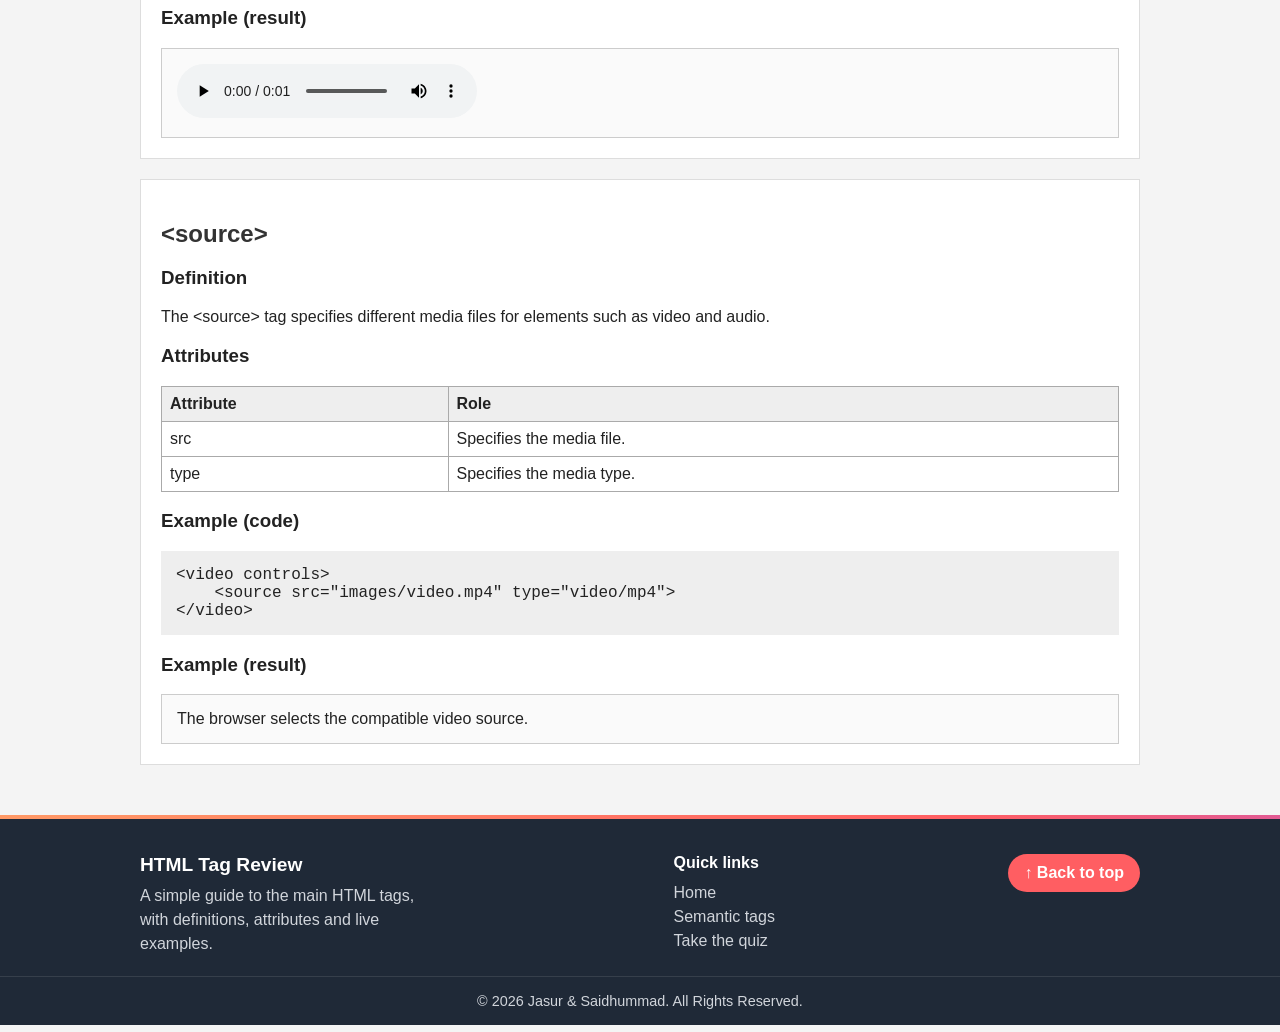
<file: media.html>
<!DOCTYPE html>
<html lang="en">
<head>
    <meta charset="UTF-8">
    <meta name="viewport" content="width=device-width, initial-scale=1.0">
    <title>HTML Multimedia</title>
    <link rel="stylesheet" href="css/style.css">
</head>
    
<body>

<header class="site-header">
    <div class="header-bg" aria-hidden="true">
        <span>&lt;/&gt;</span><span>&lt;p&gt;</span><span>&lt;a&gt;</span>
        <span>&lt;h1&gt;</span><span>&lt;div&gt;</span><span>&lt;ul&gt;</span>
    </div>
    <div class="header-inner">
        <h1>HTML Tag Review</h1>
        <p>Multimedia</p>
    </div>
</header>

<nav class="site-nav" aria-label="Main navigation">
    <button class="nav-toggle" aria-expanded="false" aria-controls="nav-links">
        <span class="bars"><i></i></span>Menu
    </button>
    <div class="nav-links" id="nav-links">
        <a href="index.html">Home</a>
        <a href="text.html">Text</a>
        <a href="links.html">Links</a>
        <a href="lists.html">Lists</a>
        <a href="tables.html">Tables</a>
        <a href="forms.html">Forms</a>
        <a href="media.html">Media</a>
        <a href="semantic.html">Semantic</a>
        <a href="metadata.html">Metadata</a>
        <a href="quiz.html">Quiz</a>
    </div>
</nav>

<main>

    <h2>Multimedia Tags</h2>

    <!-- VIDEO -->

    <section>
        <h2>&lt;video&gt;</h2>

        <h3>Definition</h3>
        <p>
            The &lt;video&gt; tag is used to display video content
            on a web page.
        </p>

        <h3>Attributes</h3>

        <table>
            <tr>
                <th>Attribute</th>
                <th>Role</th>
            </tr>
            <tr>
                <td>src</td>
                <td>Specifies the video file.</td>
            </tr>
            <tr>
                <td>controls</td>
                <td>Displays video controls.</td>
            </tr>
            <tr>
                <td>width</td>
                <td>Sets the video width.</td>
            </tr>
        </table>

        <h3>Example (code)</h3>

        <pre><code>&lt;video src="images/video.mp4" controls width="400"&gt;
&lt;/video&gt;</code></pre>

        <h3>Example (result)</h3>

        <div class="example-result">
            <video controls width="400">
                <source src="images/video.mp4" type="video/mp4">
                Your browser does not support video.
            </video>
        </div>
    </section>

    <!-- AUDIO -->

    <section>
        <h2>&lt;audio&gt;</h2>

        <h3>Definition</h3>
        <p>
            The &lt;audio&gt; tag is used to play audio files
            on a web page.
        </p>

        <h3>Attributes</h3>

        <table>
            <tr>
                <th>Attribute</th>
                <th>Role</th>
            </tr>
            <tr>
                <td>src</td>
                <td>Specifies the audio file.</td>
            </tr>
            <tr>
                <td>controls</td>
                <td>Displays audio controls.</td>
            </tr>
            <tr>
                <td>autoplay</td>
                <td>Attempts to play the audio automatically.</td>
            </tr>
        </table>

        <h3>Example (code)</h3>

        <pre><code>&lt;audio src="images/audio.mp3" controls&gt;
&lt;/audio&gt;</code></pre>

        <h3>Example (result)</h3>

        <div class="example-result">
            <audio controls>
                <source src="images/audio.mp3" type="audio/mpeg">
                Your browser does not support audio.
            </audio>
        </div>
    </section>

    <!-- SOURCE -->

    <section>
        <h2>&lt;source&gt;</h2>

        <h3>Definition</h3>
        <p>
            The &lt;source&gt; tag specifies different media files
            for elements such as video and audio.
        </p>

        <h3>Attributes</h3>

        <table>
            <tr>
                <th>Attribute</th>
                <th>Role</th>
            </tr>
            <tr>
                <td>src</td>
                <td>Specifies the media file.</td>
            </tr>
            <tr>
                <td>type</td>
                <td>Specifies the media type.</td>
            </tr>
        </table>

        <h3>Example (code)</h3>

        <pre><code>&lt;video controls&gt;
    &lt;source src="images/video.mp4" type="video/mp4"&gt;
&lt;/video&gt;</code></pre>

        <h3>Example (result)</h3>

        <div class="example-result">
            The browser selects the compatible video source.
        </div>
    </section>

</main>

<footer class="site-footer">
    <div class="footer-inner">
        <div class="footer-brand">
            <strong>HTML Tag Review</strong>
            <p>A simple guide to the main HTML tags, with definitions, attributes and live examples.</p>
        </div>
        <div class="footer-links">
            <h4>Quick links</h4>
            <a href="index.html">Home</a>
            <a href="semantic.html">Semantic tags</a>
            <a href="quiz.html">Take the quiz</a>
        </div>
        <a href="#" class="to-top">&uarr; Back to top</a>
    </div>
    <p class="footer-copy">&copy; 2026 Jasur &amp; Saidhummad. All Rights Reserved.</p>
</footer>
    <script src="js/site.js"></script>
</body>
</html>
</file>
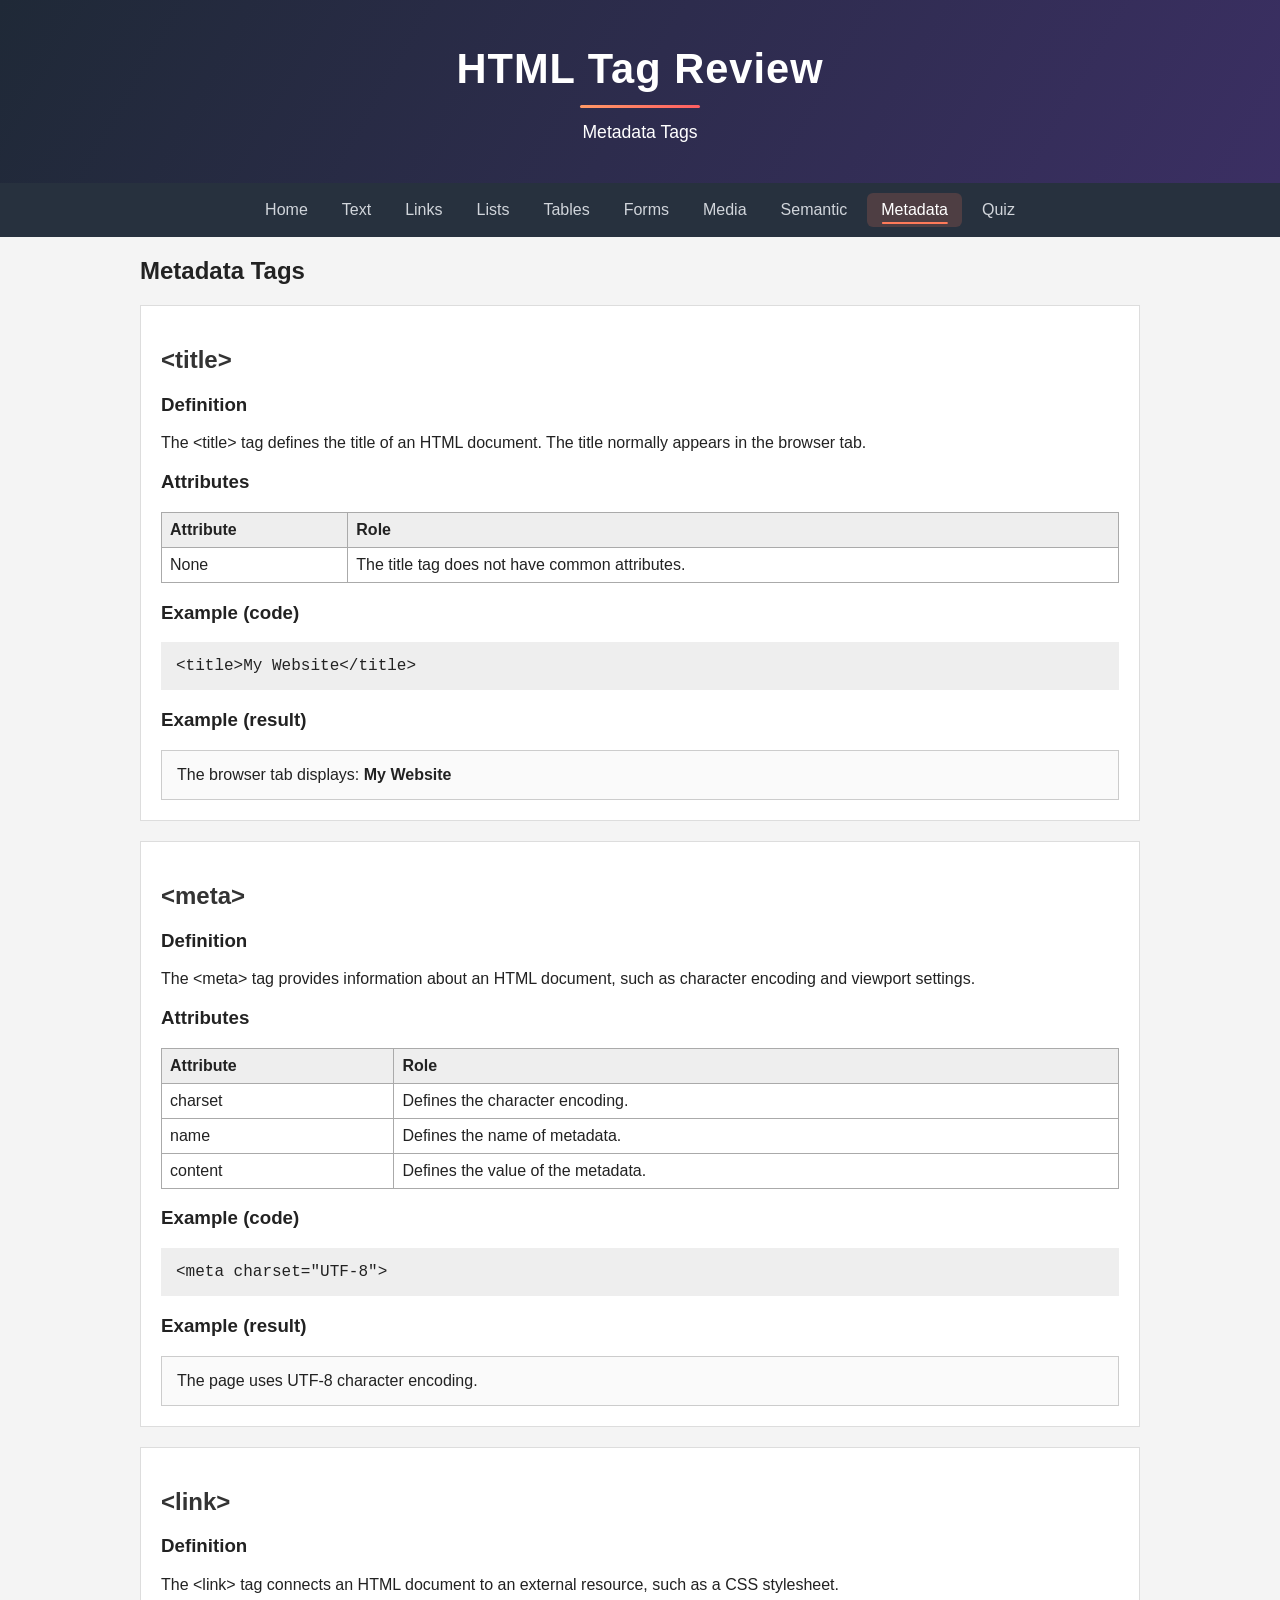
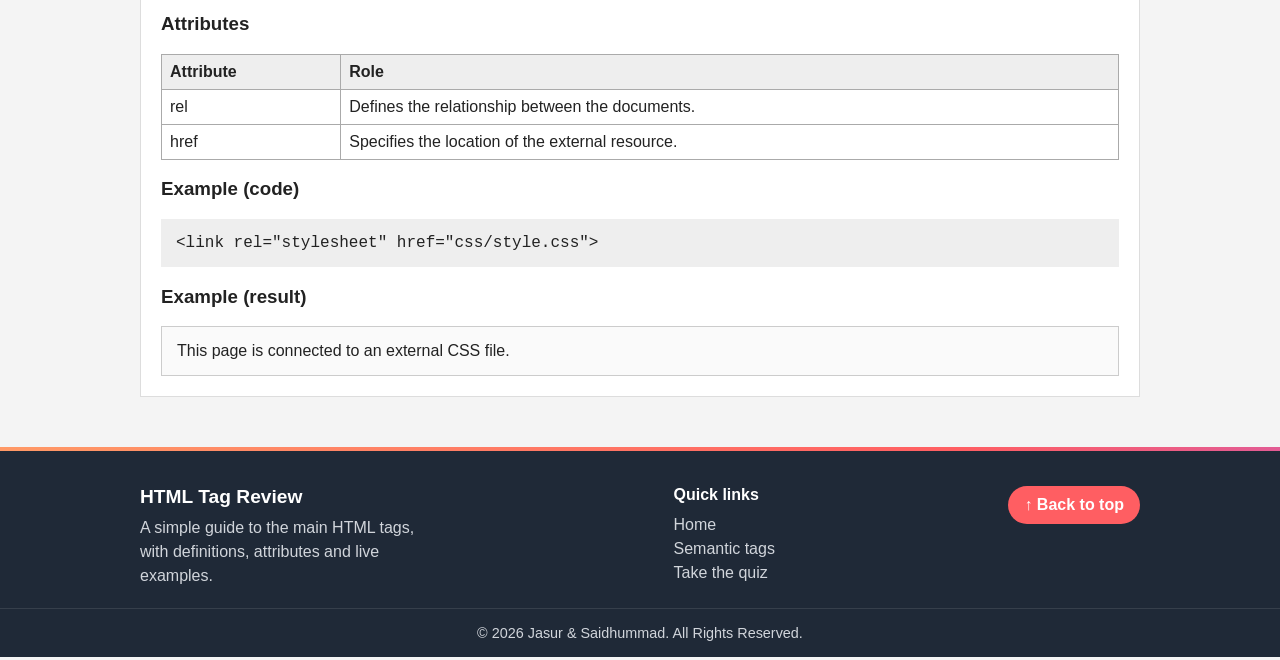
<file: metadata.html>
<!DOCTYPE html>
<html lang="en">
<head>
    <meta charset="UTF-8">
    <meta name="viewport" content="width=device-width, initial-scale=1.0">
    <title>HTML Metadata</title>
    <link rel="stylesheet" href="css/style.css">
</head>

<body>

<header class="site-header">
    <div class="header-bg" aria-hidden="true">
        <span>&lt;/&gt;</span><span>&lt;p&gt;</span><span>&lt;a&gt;</span>
        <span>&lt;h1&gt;</span><span>&lt;div&gt;</span><span>&lt;ul&gt;</span>
    </div>
    <div class="header-inner">
        <h1>HTML Tag Review</h1>
        <p>Metadata Tags</p>
    </div>
</header>

<nav class="site-nav" aria-label="Main navigation">
    <button class="nav-toggle" aria-expanded="false" aria-controls="nav-links">
        <span class="bars"><i></i></span>Menu
    </button>
    <div class="nav-links" id="nav-links">
        <a href="index.html">Home</a>
        <a href="text.html">Text</a>
        <a href="links.html">Links</a>
        <a href="lists.html">Lists</a>
        <a href="tables.html">Tables</a>
        <a href="forms.html">Forms</a>
        <a href="media.html">Media</a>
        <a href="semantic.html">Semantic</a>
        <a href="metadata.html">Metadata</a>
        <a href="quiz.html">Quiz</a>
    </div>
</nav>

<main>

    <h2>Metadata Tags</h2>

    <!-- TITLE -->

    <section>
        <h2>&lt;title&gt;</h2>

        <h3>Definition</h3>
        <p>
            The &lt;title&gt; tag defines the title of an HTML document.
            The title normally appears in the browser tab.
        </p>

        <h3>Attributes</h3>

        <table>
            <tr>
                <th>Attribute</th>
                <th>Role</th>
            </tr>
            <tr>
                <td>None</td>
                <td>The title tag does not have common attributes.</td>
            </tr>
        </table>

        <h3>Example (code)</h3>

        <pre><code>&lt;title&gt;My Website&lt;/title&gt;</code></pre>

        <h3>Example (result)</h3>

        <div class="example-result">
            The browser tab displays: <strong>My Website</strong>
        </div>
    </section>

    <!-- META -->

    <section>
        <h2>&lt;meta&gt;</h2>

        <h3>Definition</h3>
        <p>
            The &lt;meta&gt; tag provides information about an HTML document,
            such as character encoding and viewport settings.
        </p>

        <h3>Attributes</h3>

        <table>
            <tr>
                <th>Attribute</th>
                <th>Role</th>
            </tr>
            <tr>
                <td>charset</td>
                <td>Defines the character encoding.</td>
            </tr>
            <tr>
                <td>name</td>
                <td>Defines the name of metadata.</td>
            </tr>
            <tr>
                <td>content</td>
                <td>Defines the value of the metadata.</td>
            </tr>
        </table>

        <h3>Example (code)</h3>

        <pre><code>&lt;meta charset="UTF-8"&gt;</code></pre>

        <h3>Example (result)</h3>

        <div class="example-result">
            The page uses UTF-8 character encoding.
        </div>
    </section>

    <!-- LINK -->

    <section>
        <h2>&lt;link&gt;</h2>

        <h3>Definition</h3>
        <p>
            The &lt;link&gt; tag connects an HTML document to an external
            resource, such as a CSS stylesheet.
        </p>

        <h3>Attributes</h3>

        <table>
            <tr>
                <th>Attribute</th>
                <th>Role</th>
            </tr>
            <tr>
                <td>rel</td>
                <td>Defines the relationship between the documents.</td>
            </tr>
            <tr>
                <td>href</td>
                <td>Specifies the location of the external resource.</td>
            </tr>
        </table>

        <h3>Example (code)</h3>

        <pre><code>&lt;link rel="stylesheet" href="css/style.css"&gt;</code></pre>

        <h3>Example (result)</h3>

        <div class="example-result">
            This page is connected to an external CSS file.
        </div>
    </section>

</main>

<footer class="site-footer">
    <div class="footer-inner">
        <div class="footer-brand">
            <strong>HTML Tag Review</strong>
            <p>A simple guide to the main HTML tags, with definitions, attributes and live examples.</p>
        </div>
        <div class="footer-links">
            <h4>Quick links</h4>
            <a href="index.html">Home</a>
            <a href="semantic.html">Semantic tags</a>
            <a href="quiz.html">Take the quiz</a>
        </div>
        <a href="#" class="to-top">&uarr; Back to top</a>
    </div>
    <p class="footer-copy">&copy; 2026 Jasur &amp; Saidhummad. All Rights Reserved.</p>
</footer>
    <script src="js/site.js"></script>
</body>
</html>
</file>
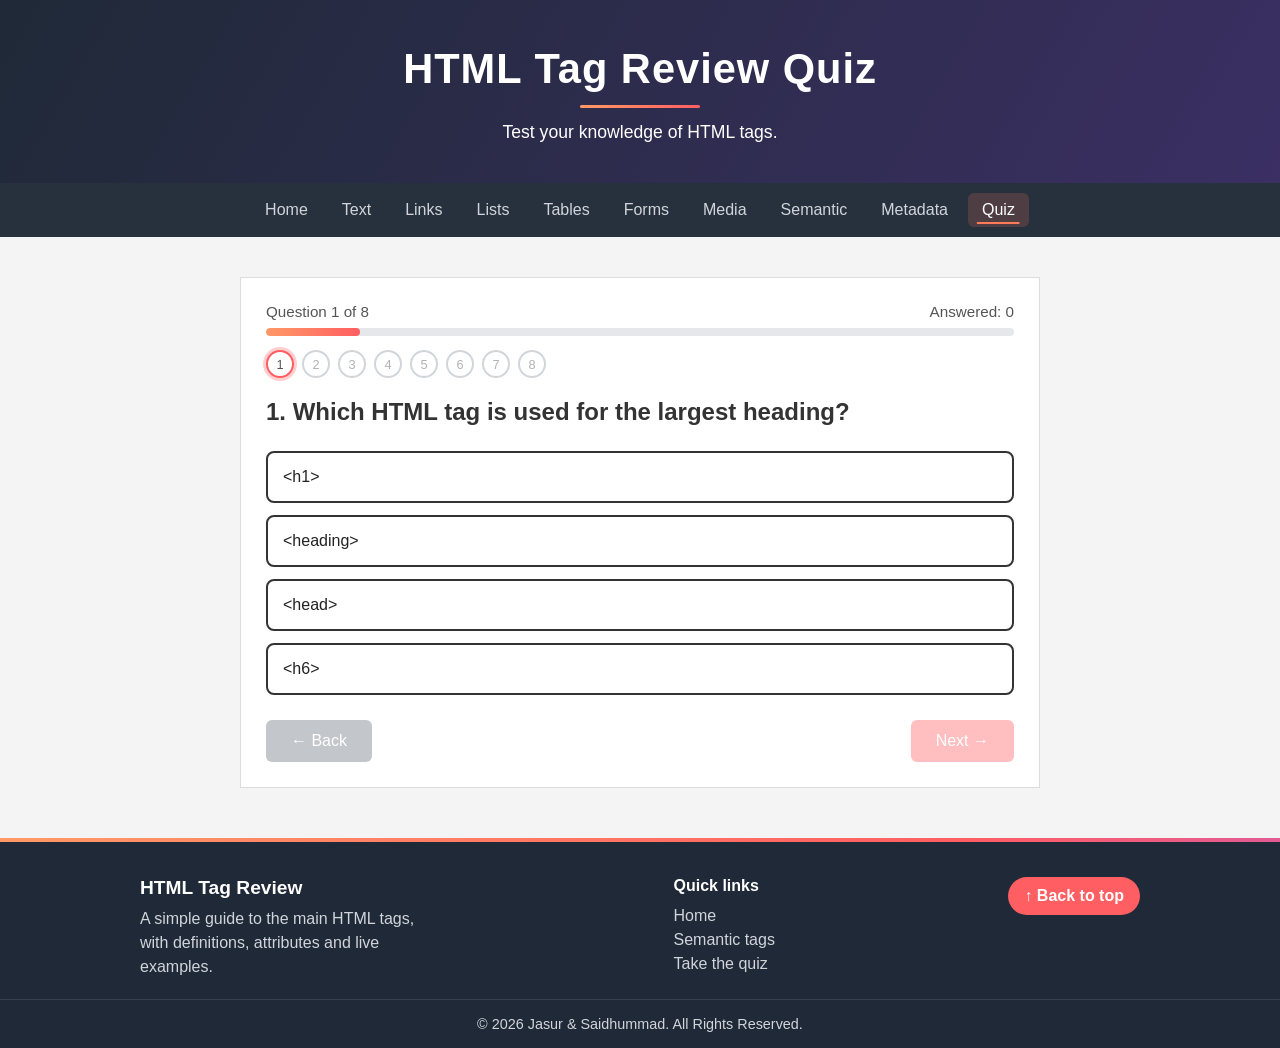
<file: quiz.html>
<!DOCTYPE html>

<html lang="en">

<head>
    <meta charset="UTF-8">
    <meta name="viewport" content="width=device-width, initial-scale=1.0">

<title>HTML Quiz</title>

<link rel="stylesheet" href="css/style.css">


</head>

<body>

<header class="site-header">
    <div class="header-bg" aria-hidden="true">
        <span>&lt;/&gt;</span><span>&lt;p&gt;</span><span>&lt;a&gt;</span>
        <span>&lt;h1&gt;</span><span>&lt;div&gt;</span><span>&lt;ul&gt;</span>
    </div>
    <div class="header-inner">
        <h1>HTML Tag Review Quiz</h1>
        <p>Test your knowledge of HTML tags.</p>
    </div>
</header>

<nav class="site-nav" aria-label="Main navigation">
    <button class="nav-toggle" aria-expanded="false" aria-controls="nav-links">
        <span class="bars"><i></i></span>Menu
    </button>
    <div class="nav-links" id="nav-links">
        <a href="index.html">Home</a>
        <a href="text.html">Text</a>
        <a href="links.html">Links</a>
        <a href="lists.html">Lists</a>
        <a href="tables.html">Tables</a>
        <a href="forms.html">Forms</a>
        <a href="media.html">Media</a>
        <a href="semantic.html">Semantic</a>
        <a href="metadata.html">Metadata</a>
        <a href="quiz.html">Quiz</a>
    </div>
</nav>

<main>

<section class="quiz-container">

    <div id="quiz">

        <!-- progress -->
        <div class="quiz-top">
            <div class="quiz-count">
                <span id="progressText">Question 1 of 8</span>
                <span id="answeredText">Answered: 0</span>
            </div>
            <div class="quiz-bar"><div class="quiz-bar-fill" id="progressFill"></div></div>
            <div class="quiz-dots" id="dots"></div>
        </div>

        <!-- question + answers (this card slides left/right) -->
        <div id="questionCard">
            <h2 id="question">Question goes here</h2>
            <div id="answers"></div>
        </div>

        <!-- back / next -->
        <div class="quiz-controls">
            <button id="backButton" type="button">&larr; Back</button>
            <button id="nextButton" type="button">Next &rarr;</button>
        </div>

    </div>

    <div id="result" class="quiz-result">
        <h2>Quiz Complete!</h2>
        <p id="score"></p>

        <button id="reviewButton" type="button">Review Answers</button>
        <button id="restartButton" type="button">Try Again</button>
    </div>

</section>


</main>

<footer class="site-footer">
    <div class="footer-inner">
        <div class="footer-brand">
            <strong>HTML Tag Review</strong>
            <p>A simple guide to the main HTML tags, with definitions, attributes and live examples.</p>
        </div>
        <div class="footer-links">
            <h4>Quick links</h4>
            <a href="index.html">Home</a>
            <a href="semantic.html">Semantic tags</a>
            <a href="quiz.html">Take the quiz</a>
        </div>
        <a href="#" class="to-top">&uarr; Back to top</a>
    </div>
    <p class="footer-copy">&copy; 2026 Jasur &amp; Saidhummad. All Rights Reserved.</p>
</footer>

<script src="js/site.js"></script>

<script>

const questions = [
    {
        question: "Which HTML tag is used for the largest heading?",
        answers: [
            { text: "<h1>", correct: true },
            { text: "<heading>", correct: false },
            { text: "<head>", correct: false },
            { text: "<h6>", correct: false }
        ]
    },

    {
        question: "Which tag is used to create a paragraph?",
        answers: [
            { text: "<paragraph>", correct: false },
            { text: "<p>", correct: true },
            { text: "<text>", correct: false },
            { text: "<para>", correct: false }
        ]
    },

    {
        question: "Which HTML tag creates a hyperlink?",
        answers: [
            { text: "<link>", correct: false },
            { text: "<href>", correct: false },
            { text: "<a>", correct: true },
            { text: "<url>", correct: false }
        ]
    },

    {
        question: "Which tag is used to display an image?",
        answers: [
            { text: "<image>", correct: false },
            { text: "<img>", correct: true },
            { text: "<picture>", correct: false },
            { text: "<src>", correct: false }
        ]
    },

    {
        question: "Which tag creates an unordered list?",
        answers: [
            { text: "<ol>", correct: false },
            { text: "<list>", correct: false },
            { text: "<ul>", correct: true },
            { text: "<li>", correct: false }
        ]
    },

    {
        question: "Which tag creates a table row?",
        answers: [
            { text: "<td>", correct: false },
            { text: "<tr>", correct: true },
            { text: "<th>", correct: false },
            { text: "<row>", correct: false }
        ]
    },

    {
        question: "Which tag is used to create a form?",
        answers: [
            { text: "<input>", correct: false },
            { text: "<form>", correct: true },
            { text: "<fieldset>", correct: false },
            { text: "<data>", correct: false }
        ]
    },

    {
        question: "Which HTML element contains the visible content of a webpage?",
        answers: [
            { text: "<head>", correct: false },
            { text: "<html>", correct: false },
            { text: "<body>", correct: true },
            { text: "<mainpage>", correct: false }
        ]
    }
];


const questionElement = document.getElementById("question");
const answerButtons   = document.getElementById("answers");
const questionCard    = document.getElementById("questionCard");

const backButton = document.getElementById("backButton");
const nextButton = document.getElementById("nextButton");

const quizElement   = document.getElementById("quiz");
const resultElement = document.getElementById("result");
const scoreElement  = document.getElementById("score");

const restartButton = document.getElementById("restartButton");
const reviewButton  = document.getElementById("reviewButton");

const progressText  = document.getElementById("progressText");
const answeredText  = document.getElementById("answeredText");
const progressFill  = document.getElementById("progressFill");
const dotsContainer = document.getElementById("dots");


let currentQuestion = 0;

// userAnswers[i] = index of the answer chosen for question i (null = not answered yet)
let userAnswers = [];


function startQuiz() {

    currentQuestion = 0;
    userAnswers = new Array(questions.length).fill(null);

    resultElement.style.display = "none";
    quizElement.style.display = "block";

    buildDots();
    showQuestion("none");
}


/* direction = "forward" | "back" | "none"  -> decides which way the card slides */
function showQuestion(direction) {

    const question = questions[currentQuestion];

    questionElement.textContent =
        `${currentQuestion + 1}. ${question.question}`;

    answerButtons.innerHTML = "";

    question.answers.forEach((answer, index) => {

        const button = document.createElement("button");

        button.textContent = answer.text;
        button.classList.add("answer-button");
        button.addEventListener("click", () => selectAnswer(index));

        answerButtons.appendChild(button);
    });

    // If this question was already answered, show the old answer (locked)
    if (userAnswers[currentQuestion] !== null) {
        lockAnswers(userAnswers[currentQuestion]);
    }

    updateControls();
    playSlide(direction);
}


function playSlide(direction) {

    questionCard.classList.remove("slide-forward", "slide-back");

    if (direction === "none") return;

    void questionCard.offsetWidth;   // restart the animation

    questionCard.classList.add(
        direction === "forward" ? "slide-forward" : "slide-back"
    );
}


function selectAnswer(index) {

    // can't change an answer once it is chosen
    if (userAnswers[currentQuestion] !== null) return;

    userAnswers[currentQuestion] = index;

    lockAnswers(index);
    updateControls();
}


function lockAnswers(chosenIndex) {

    const question = questions[currentQuestion];

    Array.from(answerButtons.children).forEach((button, i) => {

        button.disabled = true;

        if (question.answers[i].correct) {
            button.classList.add("correct");
        } else if (i === chosenIndex) {
            button.classList.add("wrong");
        }

        if (i === chosenIndex) {
            button.classList.add("selected");
        }
    });
}


function updateControls() {

    const answeredCount = userAnswers.filter(a => a !== null).length;
    const isLast = currentQuestion === questions.length - 1;

    // Back: disabled on the first question
    backButton.disabled = currentQuestion === 0;

    // Next: only after this question has an answer
    nextButton.disabled = userAnswers[currentQuestion] === null;
    nextButton.textContent = isLast ? "Finish Quiz \u2713" : "Next \u2192";

    // Progress
    progressText.textContent =
        `Question ${currentQuestion + 1} of ${questions.length}`;
    answeredText.textContent = `Answered: ${answeredCount}`;
    progressFill.style.width =
        `${((currentQuestion + 1) / questions.length) * 100}%`;

    updateDots();
}


/* ---------- numbered dots: jump to any question you can reach ---------- */

function buildDots() {

    dotsContainer.innerHTML = "";

    questions.forEach((q, i) => {

        const dot = document.createElement("button");

        dot.type = "button";
        dot.className = "quiz-dot";
        dot.textContent = i + 1;
        dot.setAttribute("aria-label", `Go to question ${i + 1}`);
        dot.addEventListener("click", () => goToQuestion(i));

        dotsContainer.appendChild(dot);
    });
}


function updateDots() {

    const firstUnanswered = userAnswers.indexOf(null);
    const reachable = firstUnanswered === -1 ? questions.length : firstUnanswered;

    Array.from(dotsContainer.children).forEach((dot, i) => {

        dot.classList.toggle("answered", userAnswers[i] !== null);
        dot.classList.toggle("current", i === currentQuestion);

        // you can go back to any answered question, or the next unanswered one
        dot.disabled = i > reachable;
    });
}


function goToQuestion(index) {

    if (index === currentQuestion) return;

    const direction = index > currentQuestion ? "forward" : "back";

    currentQuestion = index;
    showQuestion(direction);
}


/* ---------- back / next ---------- */

function showPreviousQuestion() {

    if (currentQuestion === 0) return;

    currentQuestion--;
    showQuestion("back");
}


function showNextQuestion() {

    if (userAnswers[currentQuestion] === null) return;

    if (currentQuestion < questions.length - 1) {

        currentQuestion++;
        showQuestion("forward");

    } else {

        showResult();
    }
}


function showResult() {

    const score = userAnswers.filter((chosen, i) =>
        chosen !== null && questions[i].answers[chosen].correct
    ).length;

    quizElement.style.display = "none";
    resultElement.style.display = "block";

    scoreElement.textContent =
        `Your score: ${score} / ${questions.length}`;
}


function reviewAnswers() {

    currentQuestion = 0;

    resultElement.style.display = "none";
    quizElement.style.display = "block";

    showQuestion("back");
}


backButton.addEventListener("click", showPreviousQuestion);
nextButton.addEventListener("click", showNextQuestion);
restartButton.addEventListener("click", startQuiz);
reviewButton.addEventListener("click", reviewAnswers);

// Arrow keys also move between questions
document.addEventListener("keydown", event => {

    if (quizElement.style.display === "none") return;

    if (event.key === "ArrowLeft")  showPreviousQuestion();
    if (event.key === "ArrowRight") showNextQuestion();
});


startQuiz();

</script>

</body>

</html>
</file>
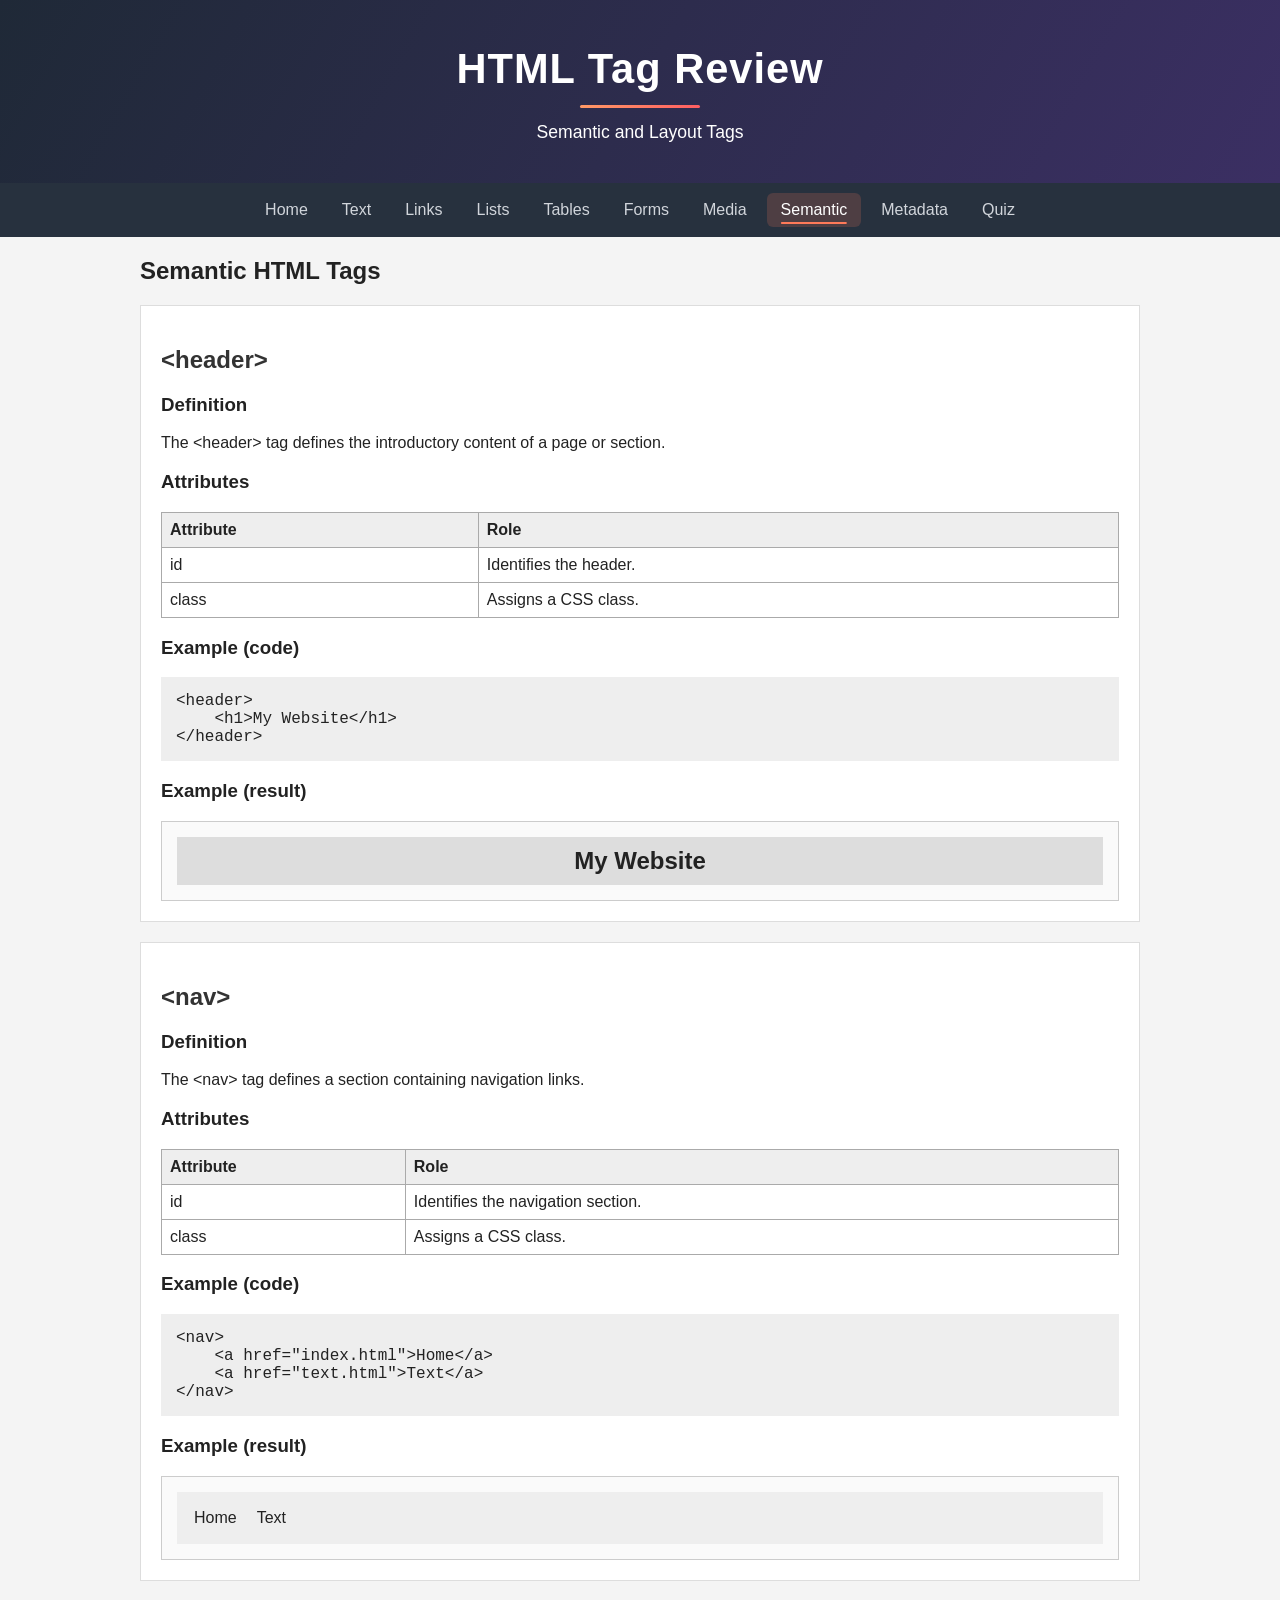
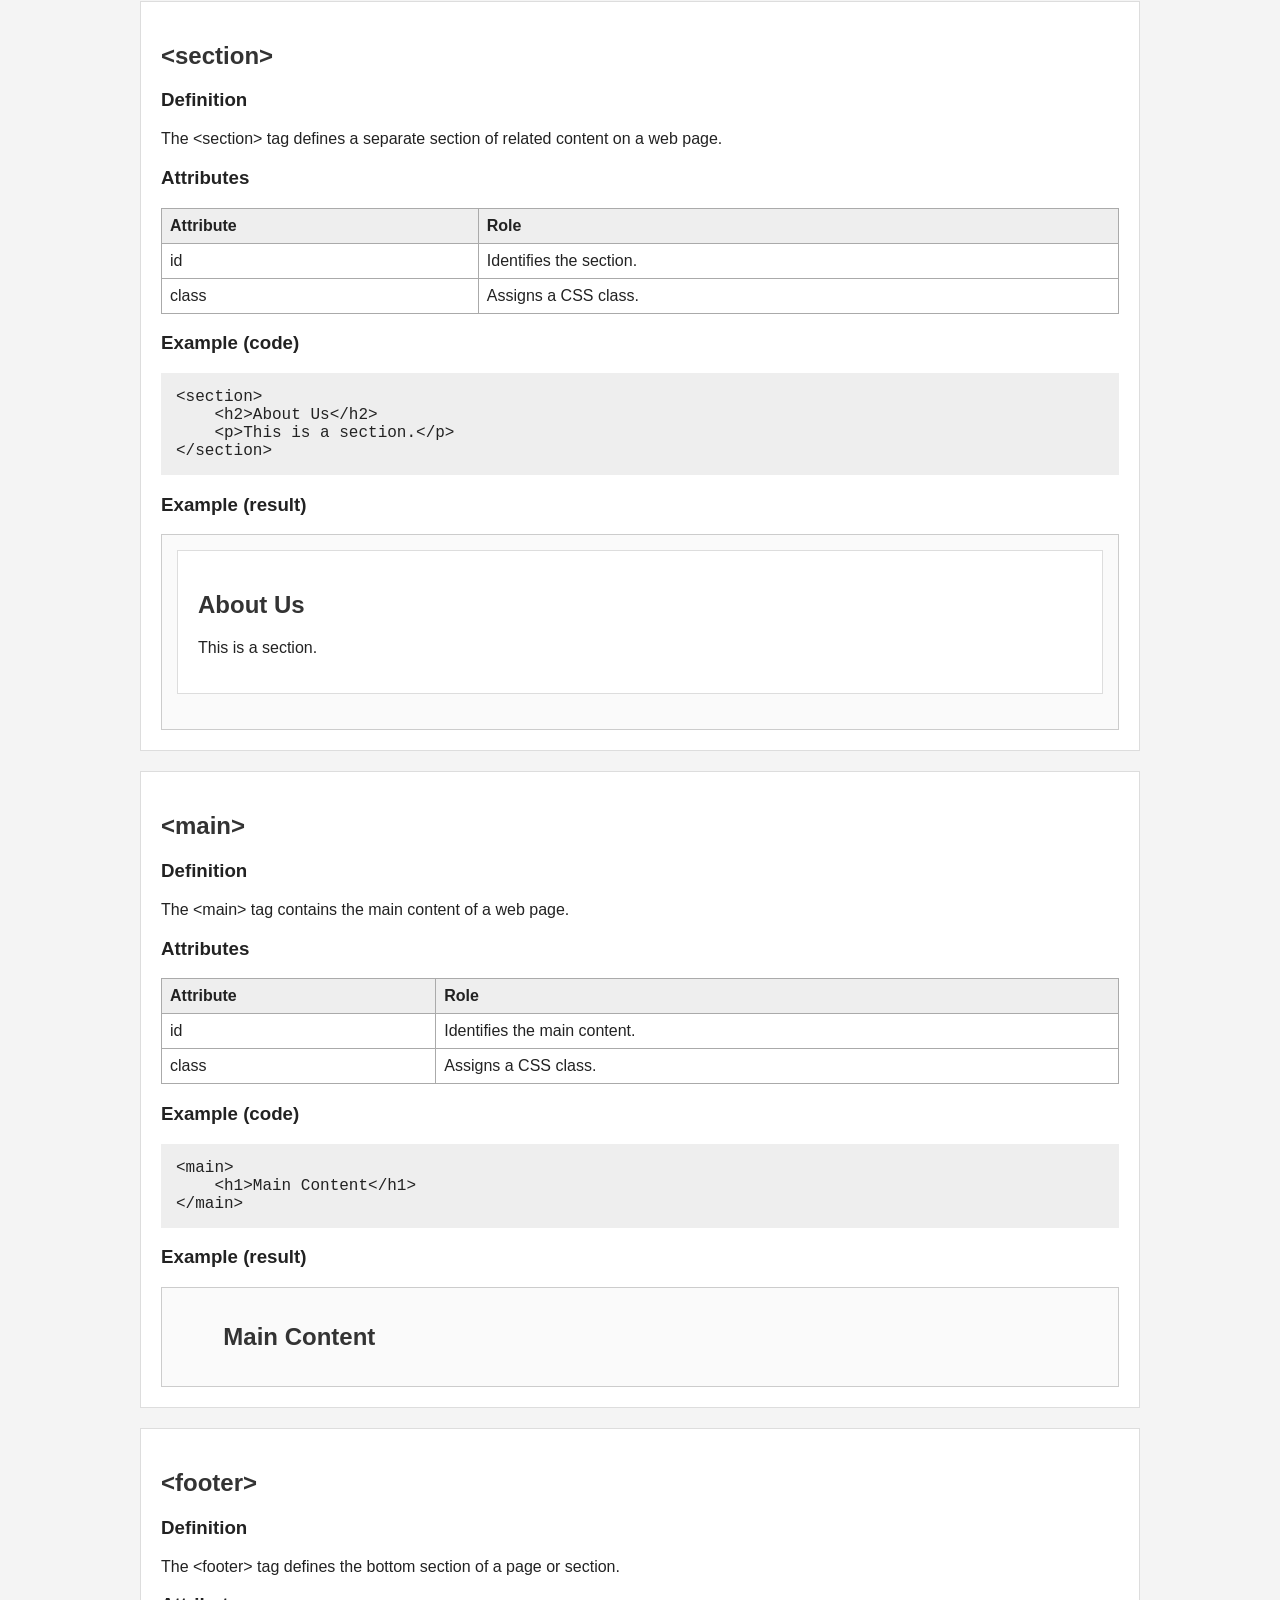
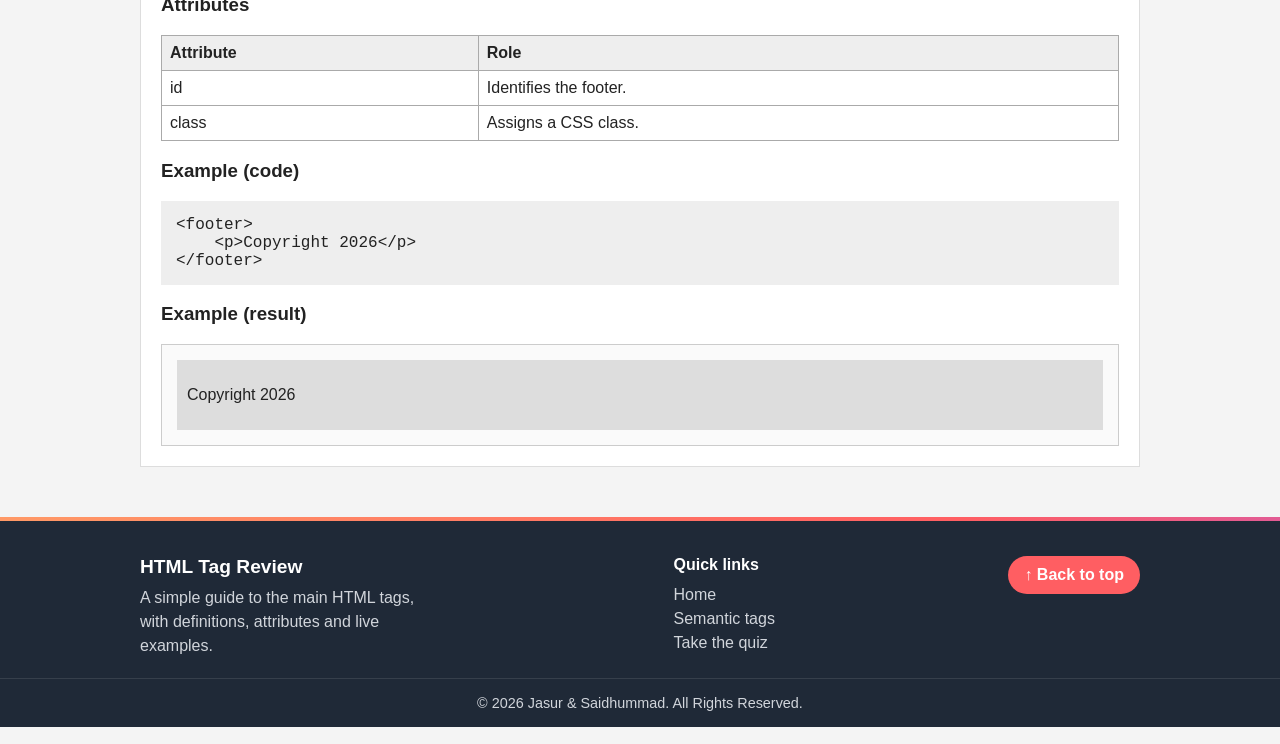
<file: semantic.html>
<!DOCTYPE html>
<html lang="en">
<head>
    <meta charset="UTF-8">
    <meta name="viewport" content="width=device-width, initial-scale=1.0">
    <title>HTML Semantic Tags</title>
    <link rel="stylesheet" href="css/style.css">
</head>
     
<body>

<header class="site-header">
    <div class="header-bg" aria-hidden="true">
        <span>&lt;/&gt;</span><span>&lt;p&gt;</span><span>&lt;a&gt;</span>
        <span>&lt;h1&gt;</span><span>&lt;div&gt;</span><span>&lt;ul&gt;</span>
    </div>
    <div class="header-inner">
        <h1>HTML Tag Review</h1>
        <p>Semantic and Layout Tags</p>
    </div>
</header>

<nav class="site-nav" aria-label="Main navigation">
    <button class="nav-toggle" aria-expanded="false" aria-controls="nav-links">
        <span class="bars"><i></i></span>Menu
    </button>
    <div class="nav-links" id="nav-links">
        <a href="index.html">Home</a>
        <a href="text.html">Text</a>
        <a href="links.html">Links</a>
        <a href="lists.html">Lists</a>
        <a href="tables.html">Tables</a>
        <a href="forms.html">Forms</a>
        <a href="media.html">Media</a>
        <a href="semantic.html">Semantic</a>
        <a href="metadata.html">Metadata</a>
        <a href="quiz.html">Quiz</a>
    </div>
</nav>

<main>

    <h2>Semantic HTML Tags</h2>

    <!-- HEADER -->

    <section>
        <h2>&lt;header&gt;</h2>

        <h3>Definition</h3>
        <p>
            The &lt;header&gt; tag defines the introductory content
            of a page or section.
        </p>

        <h3>Attributes</h3>

        <table>
            <tr>
                <th>Attribute</th>
                <th>Role</th>
            </tr>
            <tr>
                <td>id</td>
                <td>Identifies the header.</td>
            </tr>
            <tr>
                <td>class</td>
                <td>Assigns a CSS class.</td>
            </tr>
        </table>

        <h3>Example (code)</h3>

        <pre><code>&lt;header&gt;
    &lt;h1&gt;My Website&lt;/h1&gt;
&lt;/header&gt;</code></pre>

        <h3>Example (result)</h3>

        <div class="example-result">
            <header class="small-header">
                <h1>My Website</h1>
            </header>
        </div>
    </section>

    <!-- NAV -->

    <section>
        <h2>&lt;nav&gt;</h2>

        <h3>Definition</h3>
        <p>
            The &lt;nav&gt; tag defines a section containing
            navigation links.
        </p>

        <h3>Attributes</h3>

        <table>
            <tr>
                <th>Attribute</th>
                <th>Role</th>
            </tr>
            <tr>
                <td>id</td>
                <td>Identifies the navigation section.</td>
            </tr>
            <tr>
                <td>class</td>
                <td>Assigns a CSS class.</td>
            </tr>
        </table>

        <h3>Example (code)</h3>

        <pre><code>&lt;nav&gt;
    &lt;a href="index.html"&gt;Home&lt;/a&gt;
    &lt;a href="text.html"&gt;Text&lt;/a&gt;
&lt;/nav&gt;</code></pre>

        <h3>Example (result)</h3>

        <div class="example-result">
            <nav class="example-nav">
                <a href="index.html">Home</a>
                <a href="text.html">Text</a>
            </nav>
        </div>
    </section>

    <!-- SECTION -->

    <section>
        <h2>&lt;section&gt;</h2>

        <h3>Definition</h3>
        <p>
            The &lt;section&gt; tag defines a separate section of
            related content on a web page.
        </p>

        <h3>Attributes</h3>

        <table>
            <tr>
                <th>Attribute</th>
                <th>Role</th>
            </tr>
            <tr>
                <td>id</td>
                <td>Identifies the section.</td>
            </tr>
            <tr>
                <td>class</td>
                <td>Assigns a CSS class.</td>
            </tr>
        </table>

        <h3>Example (code)</h3>

        <pre><code>&lt;section&gt;
    &lt;h2&gt;About Us&lt;/h2&gt;
    &lt;p&gt;This is a section.&lt;/p&gt;
&lt;/section&gt;</code></pre>

        <h3>Example (result)</h3>

        <div class="example-result">
            <section>
                <h2>About Us</h2>
                <p>This is a section.</p>
            </section>
        </div>
    </section>

    <!-- MAIN -->

    <section>
        <h2>&lt;main&gt;</h2>

        <h3>Definition</h3>
        <p>
            The &lt;main&gt; tag contains the main content of a web page.
        </p>

        <h3>Attributes</h3>

        <table>
            <tr>
                <th>Attribute</th>
                <th>Role</th>
            </tr>
            <tr>
                <td>id</td>
                <td>Identifies the main content.</td>
            </tr>
            <tr>
                <td>class</td>
                <td>Assigns a CSS class.</td>
            </tr>
        </table>

        <h3>Example (code)</h3>

        <pre><code>&lt;main&gt;
    &lt;h1&gt;Main Content&lt;/h1&gt;
&lt;/main&gt;</code></pre>

        <h3>Example (result)</h3>

        <div class="example-result">
            <main>
                <h2>Main Content</h2>
            </main>
        </div>
    </section>

    <!-- FOOTER -->

    <section>
        <h2>&lt;footer&gt;</h2>

        <h3>Definition</h3>
        <p>
            The &lt;footer&gt; tag defines the bottom section of a
            page or section.
        </p>

        <h3>Attributes</h3>

        <table>
            <tr>
                <th>Attribute</th>
                <th>Role</th>
            </tr>
            <tr>
                <td>id</td>
                <td>Identifies the footer.</td>
            </tr>
            <tr>
                <td>class</td>
                <td>Assigns a CSS class.</td>
            </tr>
        </table>

        <h3>Example (code)</h3>

        <pre><code>&lt;footer&gt;
    &lt;p&gt;Copyright 2026&lt;/p&gt;
&lt;/footer&gt;</code></pre>

        <h3>Example (result)</h3>

        <div class="example-result">
            <footer class="small-footer">
                <p>Copyright 2026</p>
            </footer>
        </div>
    </section>

</main>

<footer class="site-footer">
    <div class="footer-inner">
        <div class="footer-brand">
            <strong>HTML Tag Review</strong>
            <p>A simple guide to the main HTML tags, with definitions, attributes and live examples.</p>
        </div>
        <div class="footer-links">
            <h4>Quick links</h4>
            <a href="index.html">Home</a>
            <a href="semantic.html">Semantic tags</a>
            <a href="quiz.html">Take the quiz</a>
        </div>
        <a href="#" class="to-top">&uarr; Back to top</a>
    </div>
    <p class="footer-copy">&copy; 2026 Jasur &amp; Saidhummad. All Rights Reserved.</p>
</footer>
    <script src="js/site.js"></script>
</body>
</html>
</file>
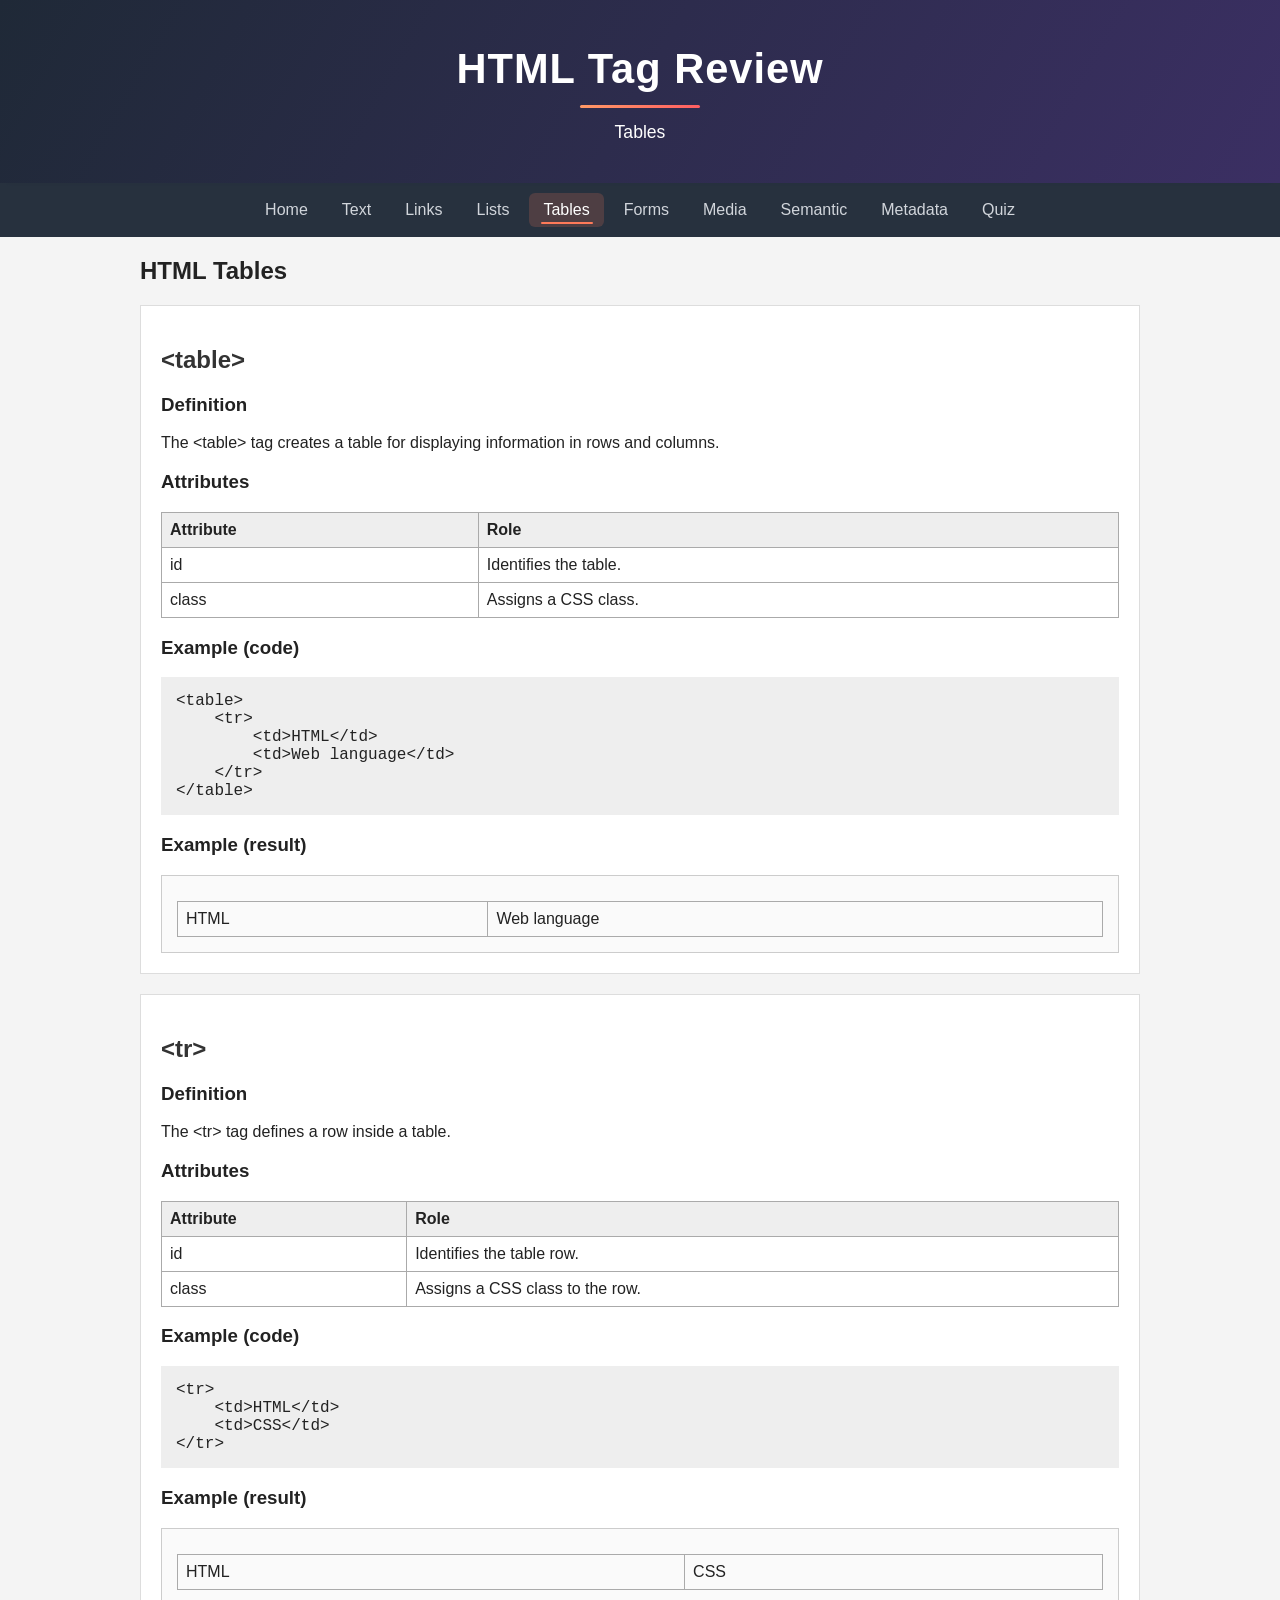
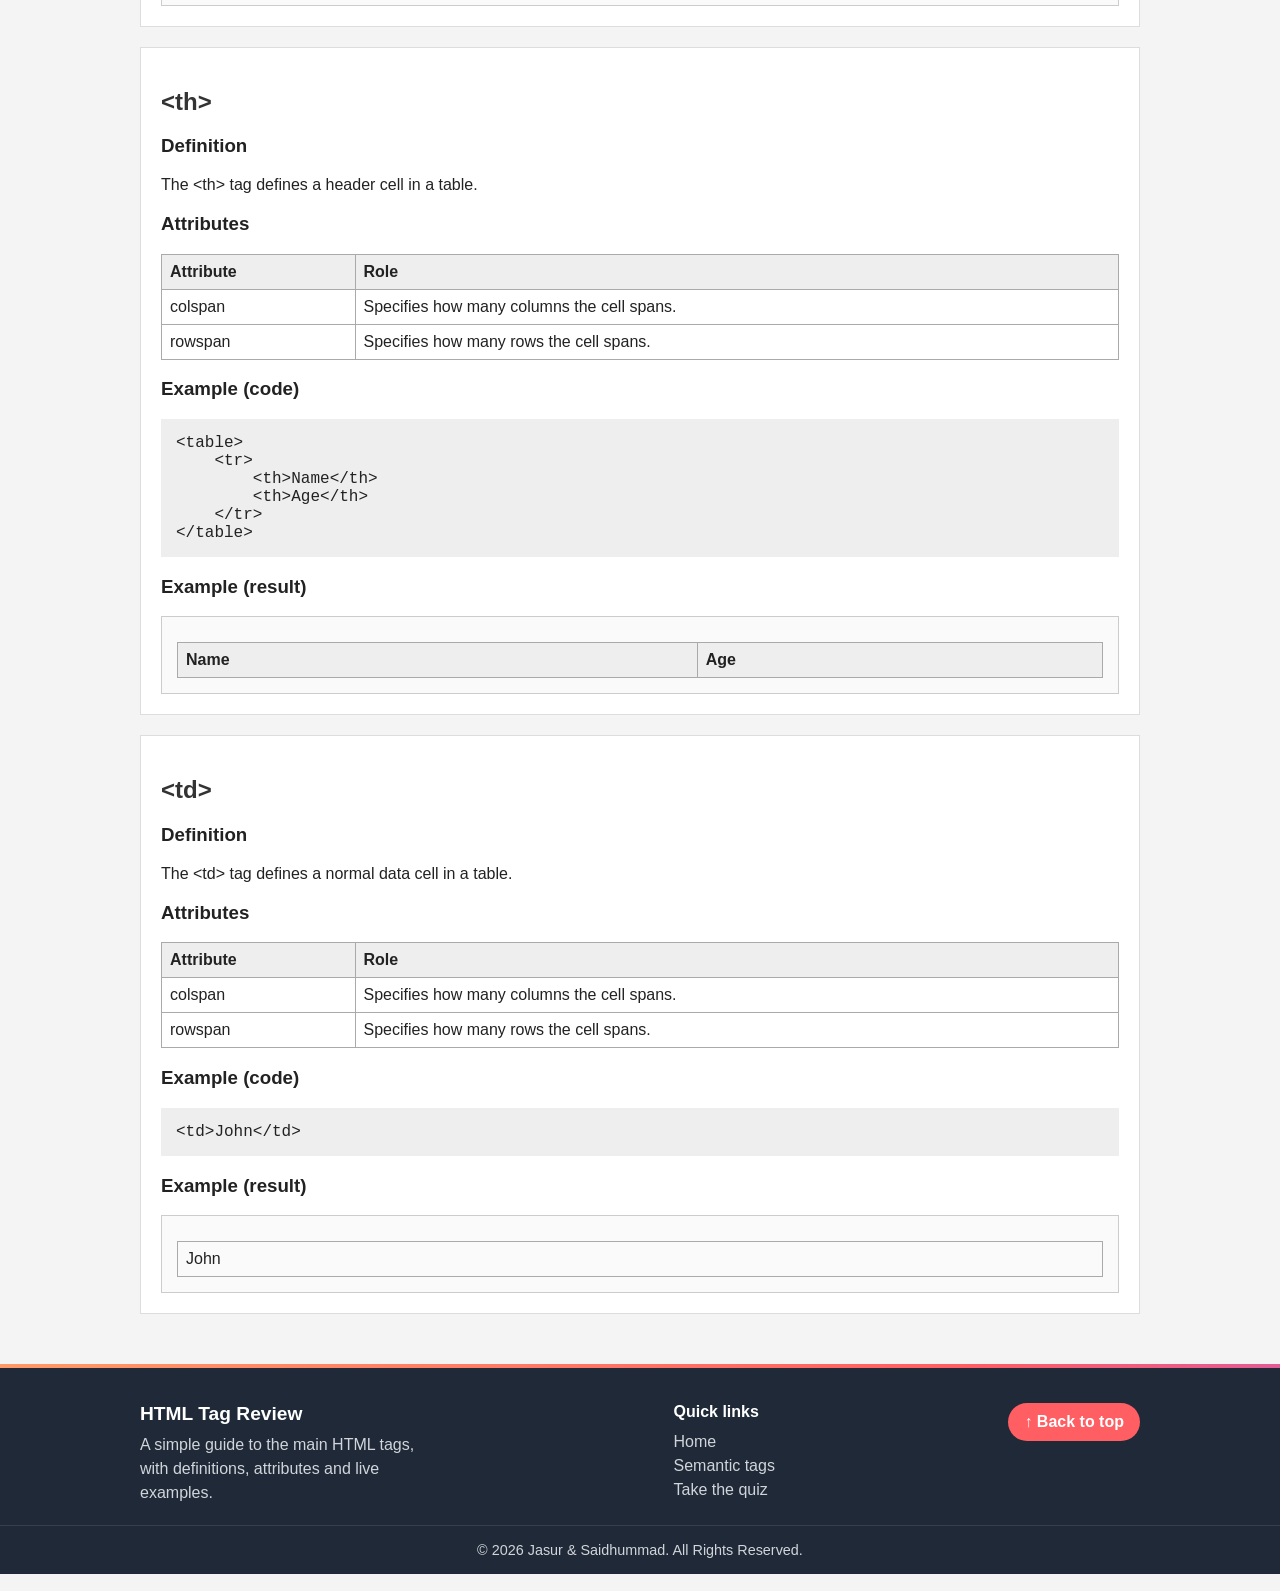
<file: tables.html>
<!DOCTYPE html>
<html lang="en">
<head>
    <meta charset="UTF-8">
    <meta name="viewport" content="width=device-width, initial-scale=1.0">
    <title>HTML Tables</title>
    <link rel="stylesheet" href="css/style.css">
</head>
     
<body>

<header class="site-header">
    <div class="header-bg" aria-hidden="true">
        <span>&lt;/&gt;</span><span>&lt;p&gt;</span><span>&lt;a&gt;</span>
        <span>&lt;h1&gt;</span><span>&lt;div&gt;</span><span>&lt;ul&gt;</span>
    </div>
    <div class="header-inner">
        <h1>HTML Tag Review</h1>
        <p>Tables</p>
    </div>
</header>

<nav class="site-nav" aria-label="Main navigation">
    <button class="nav-toggle" aria-expanded="false" aria-controls="nav-links">
        <span class="bars"><i></i></span>Menu
    </button>
    <div class="nav-links" id="nav-links">
        <a href="index.html">Home</a>
        <a href="text.html">Text</a>
        <a href="links.html">Links</a>
        <a href="lists.html">Lists</a>
        <a href="tables.html">Tables</a>
        <a href="forms.html">Forms</a>
        <a href="media.html">Media</a>
        <a href="semantic.html">Semantic</a>
        <a href="metadata.html">Metadata</a>
        <a href="quiz.html">Quiz</a>
    </div>
</nav>

<main>

    <h2>HTML Tables</h2>

    <!-- TABLE -->

    <section>
        <h2>&lt;table&gt;</h2>

        <h3>Definition</h3>
        <p>
            The &lt;table&gt; tag creates a table for displaying
            information in rows and columns.
        </p>

        <h3>Attributes</h3>

        <table>
            <tr>
                <th>Attribute</th>
                <th>Role</th>
            </tr>
            <tr>
                <td>id</td>
                <td>Identifies the table.</td>
            </tr>
            <tr>
                <td>class</td>
                <td>Assigns a CSS class.</td>
            </tr>
        </table>

        <h3>Example (code)</h3>

        <pre><code>&lt;table&gt;
    &lt;tr&gt;
        &lt;td&gt;HTML&lt;/td&gt;
        &lt;td&gt;Web language&lt;/td&gt;
    &lt;/tr&gt;
&lt;/table&gt;</code></pre>

        <h3>Example (result)</h3>

        <div class="example-result">
            <table>
                <tr>
                    <td>HTML</td>
                    <td>Web language</td>
                </tr>
            </table>
        </div>
    </section>

    <!-- TR -->

    <section>
        <h2>&lt;tr&gt;</h2>

        <h3>Definition</h3>
        <p>
            The &lt;tr&gt; tag defines a row inside a table.
        </p>

        <h3>Attributes</h3>

        <table>
            <tr>
                <th>Attribute</th>
                <th>Role</th>
            </tr>
            <tr>
                <td>id</td>
                <td>Identifies the table row.</td>
            </tr>
            <tr>
                <td>class</td>
                <td>Assigns a CSS class to the row.</td>
            </tr>
        </table>

        <h3>Example (code)</h3>

        <pre><code>&lt;tr&gt;
    &lt;td&gt;HTML&lt;/td&gt;
    &lt;td&gt;CSS&lt;/td&gt;
&lt;/tr&gt;</code></pre>

        <h3>Example (result)</h3>

        <div class="example-result">
            <table>
                <tr>
                    <td>HTML</td>
                    <td>CSS</td>
                </tr>
            </table>
        </div>
    </section>

    <!-- TH -->

    <section>
        <h2>&lt;th&gt;</h2>

        <h3>Definition</h3>
        <p>
            The &lt;th&gt; tag defines a header cell in a table.
        </p>

        <h3>Attributes</h3>

        <table>
            <tr>
                <th>Attribute</th>
                <th>Role</th>
            </tr>
            <tr>
                <td>colspan</td>
                <td>Specifies how many columns the cell spans.</td>
            </tr>
            <tr>
                <td>rowspan</td>
                <td>Specifies how many rows the cell spans.</td>
            </tr>
        </table>

        <h3>Example (code)</h3>

        <pre><code>&lt;table&gt;
    &lt;tr&gt;
        &lt;th&gt;Name&lt;/th&gt;
        &lt;th&gt;Age&lt;/th&gt;
    &lt;/tr&gt;
&lt;/table&gt;</code></pre>

        <h3>Example (result)</h3>

        <div class="example-result">
            <table>
                <tr>
                    <th>Name</th>
                    <th>Age</th>
                </tr>
            </table>
        </div>
    </section>

    <!-- TD -->

    <section>
        <h2>&lt;td&gt;</h2>

        <h3>Definition</h3>
        <p>
            The &lt;td&gt; tag defines a normal data cell in a table.
        </p>

        <h3>Attributes</h3>

        <table>
            <tr>
                <th>Attribute</th>
                <th>Role</th>
            </tr>
            <tr>
                <td>colspan</td>
                <td>Specifies how many columns the cell spans.</td>
            </tr>
            <tr>
                <td>rowspan</td>
                <td>Specifies how many rows the cell spans.</td>
            </tr>
        </table>

        <h3>Example (code)</h3>

        <pre><code>&lt;td&gt;John&lt;/td&gt;</code></pre>

        <h3>Example (result)</h3>

        <div class="example-result">
            <table>
                <tr>
                    <td>John</td>
                </tr>
            </table>
        </div>
    </section>

</main>

<footer class="site-footer">
    <div class="footer-inner">
        <div class="footer-brand">
            <strong>HTML Tag Review</strong>
            <p>A simple guide to the main HTML tags, with definitions, attributes and live examples.</p>
        </div>
        <div class="footer-links">
            <h4>Quick links</h4>
            <a href="index.html">Home</a>
            <a href="semantic.html">Semantic tags</a>
            <a href="quiz.html">Take the quiz</a>
        </div>
        <a href="#" class="to-top">&uarr; Back to top</a>
    </div>
    <p class="footer-copy">&copy; 2026 Jasur &amp; Saidhummad. All Rights Reserved.</p>
</footer>
    <script src="js/site.js"></script>
</body>
</html>
</file>
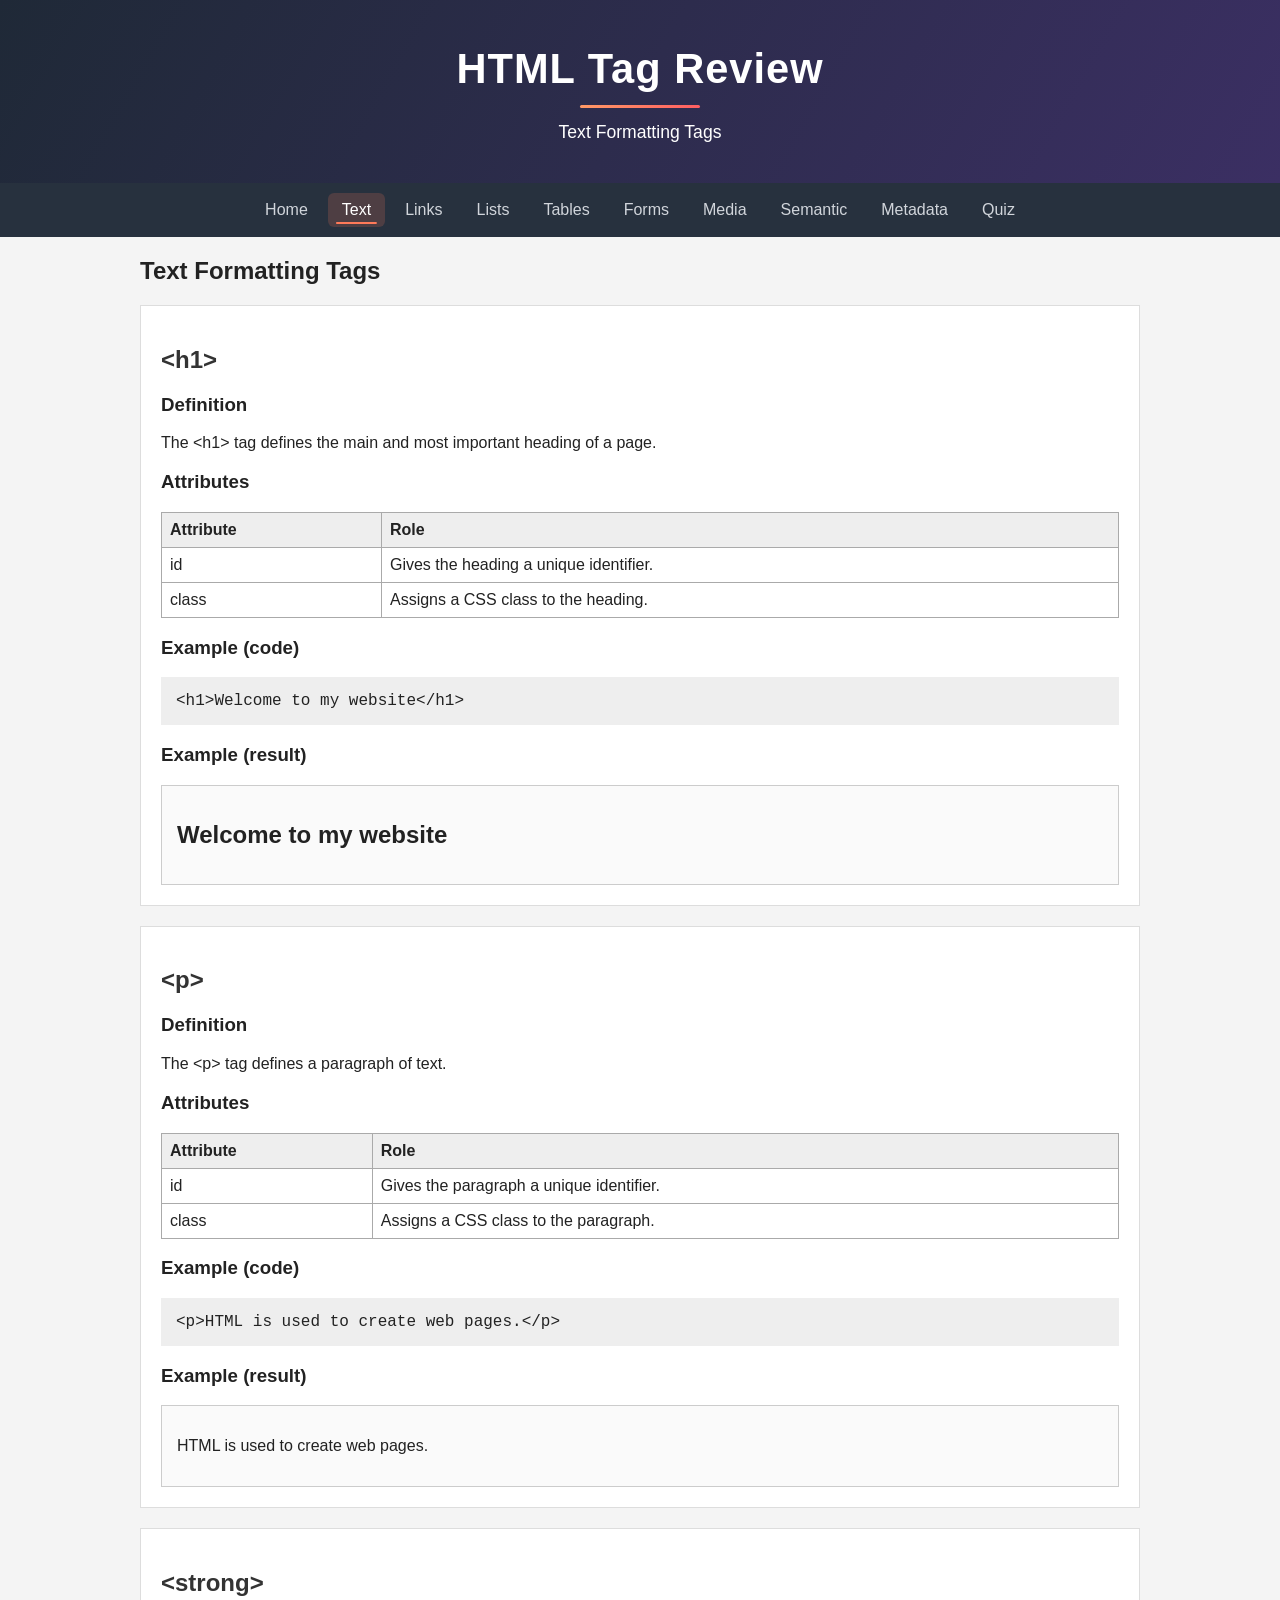
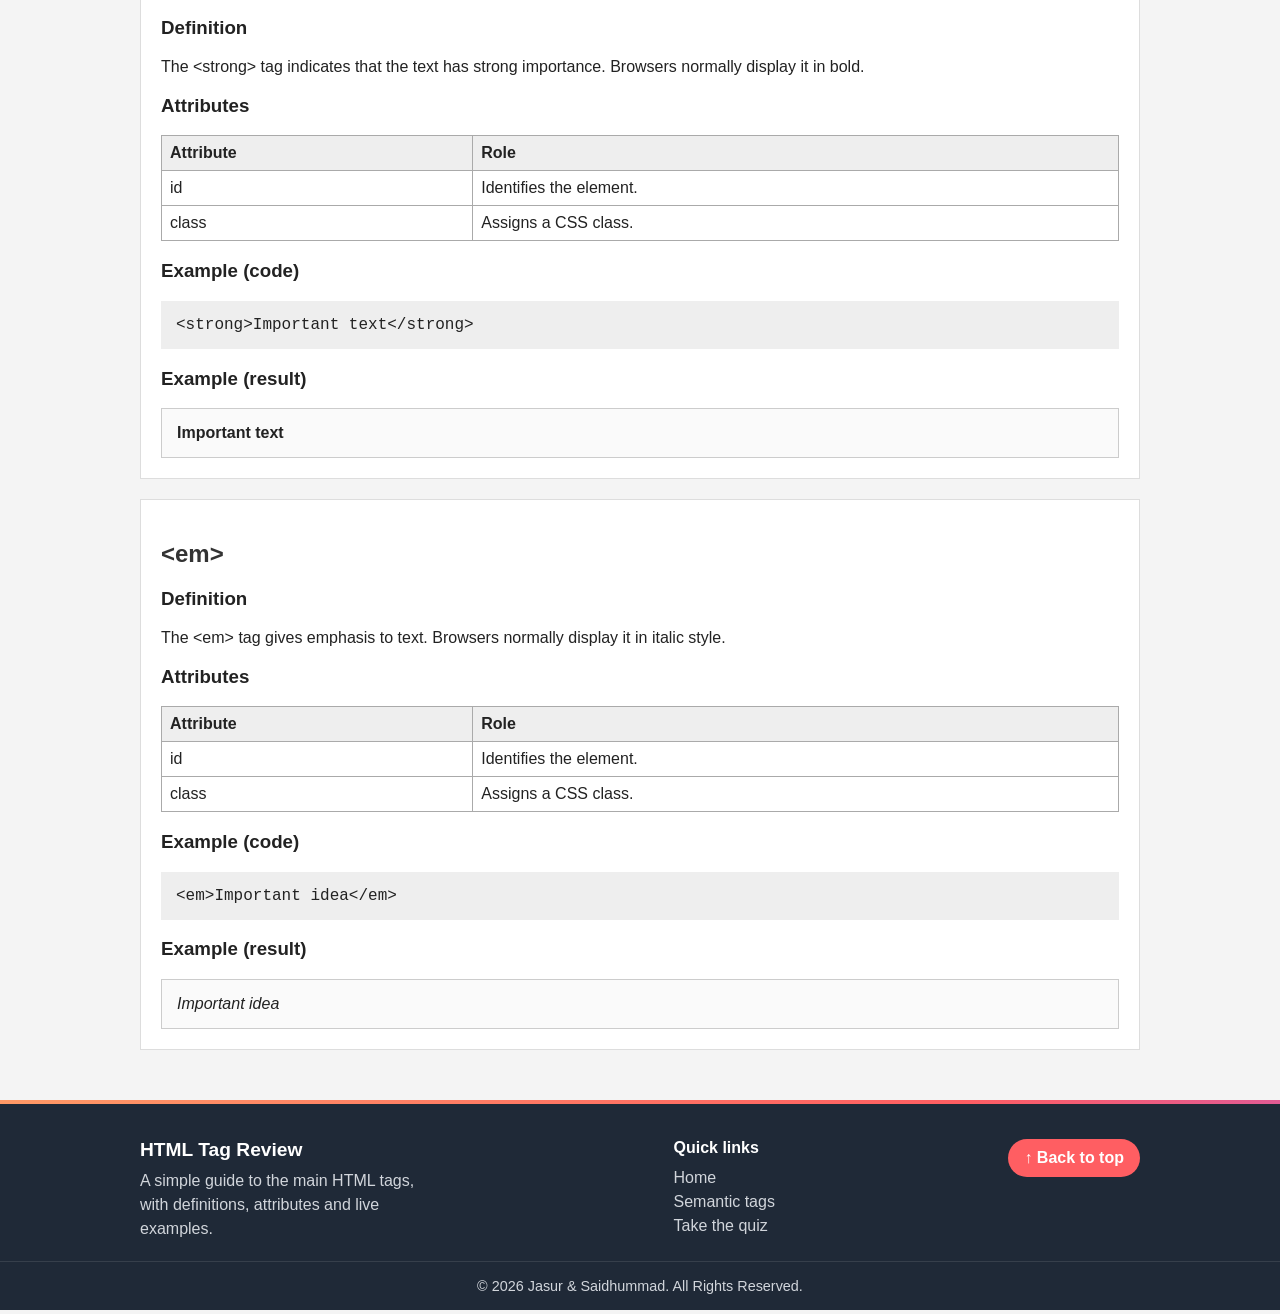
<file: text.html>
<!DOCTYPE html>
<html lang="en">
<head>
    <meta charset="UTF-8">
    <meta name="viewport" content="width=device-width, initial-scale=1.0">
    <title>HTML Text Tags</title>
    <link rel="stylesheet" href="css/style.css">
</head>
     
<body>

<header class="site-header">
    <div class="header-bg" aria-hidden="true">
        <span>&lt;/&gt;</span><span>&lt;p&gt;</span><span>&lt;a&gt;</span>
        <span>&lt;h1&gt;</span><span>&lt;div&gt;</span><span>&lt;ul&gt;</span>
    </div>
    <div class="header-inner">
        <h1>HTML Tag Review</h1>
        <p>Text Formatting Tags</p>
    </div>
</header>

<nav class="site-nav" aria-label="Main navigation">
    <button class="nav-toggle" aria-expanded="false" aria-controls="nav-links">
        <span class="bars"><i></i></span>Menu
    </button>
    <div class="nav-links" id="nav-links">
        <a href="index.html">Home</a>
        <a href="text.html">Text</a>
        <a href="links.html">Links</a>
        <a href="lists.html">Lists</a>
        <a href="tables.html">Tables</a>
        <a href="forms.html">Forms</a>
        <a href="media.html">Media</a>
        <a href="semantic.html">Semantic</a>
        <a href="metadata.html">Metadata</a>
        <a href="quiz.html">Quiz</a>
    </div>
</nav>

<main>

    <h2>Text Formatting Tags</h2>

    <!-- H1 -->

    <section>
        <h2>&lt;h1&gt;</h2>

        <h3>Definition</h3>
        <p>
            The &lt;h1&gt; tag defines the main and most important
            heading of a page.
        </p>

        <h3>Attributes</h3>

        <table>
            <tr>
                <th>Attribute</th>
                <th>Role</th>
            </tr>
            <tr>
                <td>id</td>
                <td>Gives the heading a unique identifier.</td>
            </tr>
            <tr>
                <td>class</td>
                <td>Assigns a CSS class to the heading.</td>
            </tr>
        </table>

        <h3>Example (code)</h3>

        <pre><code>&lt;h1&gt;Welcome to my website&lt;/h1&gt;</code></pre>

        <h3>Example (result)</h3>

        <div class="example-result">
            <h1>Welcome to my website</h1>
        </div>
    </section>

    <!-- P -->

    <section>
        <h2>&lt;p&gt;</h2>

        <h3>Definition</h3>
        <p>
            The &lt;p&gt; tag defines a paragraph of text.
        </p>

        <h3>Attributes</h3>

        <table>
            <tr>
                <th>Attribute</th>
                <th>Role</th>
            </tr>
            <tr>
                <td>id</td>
                <td>Gives the paragraph a unique identifier.</td>
            </tr>
            <tr>
                <td>class</td>
                <td>Assigns a CSS class to the paragraph.</td>
            </tr>
        </table>

        <h3>Example (code)</h3>

        <pre><code>&lt;p&gt;HTML is used to create web pages.&lt;/p&gt;</code></pre>

        <h3>Example (result)</h3>

        <div class="example-result">
            <p>HTML is used to create web pages.</p>
        </div>
    </section>

    <!-- STRONG -->

    <section>
        <h2>&lt;strong&gt;</h2>

        <h3>Definition</h3>
        <p>
            The &lt;strong&gt; tag indicates that the text has strong
            importance. Browsers normally display it in bold.
        </p>

        <h3>Attributes</h3>

        <table>
            <tr>
                <th>Attribute</th>
                <th>Role</th>
            </tr>
            <tr>
                <td>id</td>
                <td>Identifies the element.</td>
            </tr>
            <tr>
                <td>class</td>
                <td>Assigns a CSS class.</td>
            </tr>
        </table>

        <h3>Example (code)</h3>

        <pre><code>&lt;strong&gt;Important text&lt;/strong&gt;</code></pre>

        <h3>Example (result)</h3>

        <div class="example-result">
            <strong>Important text</strong>
        </div>
    </section>

    <!-- EM -->

    <section>
        <h2>&lt;em&gt;</h2>

        <h3>Definition</h3>
        <p>
            The &lt;em&gt; tag gives emphasis to text. Browsers normally
            display it in italic style.
        </p>

        <h3>Attributes</h3>

        <table>
            <tr>
                <th>Attribute</th>
                <th>Role</th>
            </tr>
            <tr>
                <td>id</td>
                <td>Identifies the element.</td>
            </tr>
            <tr>
                <td>class</td>
                <td>Assigns a CSS class.</td>
            </tr>
        </table>

        <h3>Example (code)</h3>

        <pre><code>&lt;em&gt;Important idea&lt;/em&gt;</code></pre>

        <h3>Example (result)</h3>

        <div class="example-result">
            <em>Important idea</em>
        </div>
    </section>

</main>

<footer class="site-footer">
    <div class="footer-inner">
        <div class="footer-brand">
            <strong>HTML Tag Review</strong>
            <p>A simple guide to the main HTML tags, with definitions, attributes and live examples.</p>
        </div>
        <div class="footer-links">
            <h4>Quick links</h4>
            <a href="index.html">Home</a>
            <a href="semantic.html">Semantic tags</a>
            <a href="quiz.html">Take the quiz</a>
        </div>
        <a href="#" class="to-top">&uarr; Back to top</a>
    </div>
    <p class="footer-copy">&copy; 2026 Jasur &amp; Saidhummad. All Rights Reserved.</p>
</footer>
    <script src="js/site.js"></script>
</body>
</html>
</file>
<file: css/style.css>
/* Basic page settings */

body {
    font-family: Arial, sans-serif;
    margin: 0;
    background-color: #f4f4f4;
    color: #222;
}


/* Header */

header {
    background-color: #333;
    color: white;
    padding: 20px;
    text-align: center;
}

header h1 {
    margin: 0;
}


/* Navigation */

nav {
    background-color: #444;
    padding: 12px;

    display: flex;
    justify-content: center;
    flex-wrap: wrap;
    gap: 10px;
}

nav a {
    color: white;
    text-decoration: none;
    padding: 5px;
}

nav a:hover {
    text-decoration: underline;
}


/* Main content */

main {
    width: 90%;
    max-width: 1000px;
    margin: 20px auto;
}


/* Sections */

section {
    background-color: white;
    padding: 20px;
    margin-bottom: 20px;
    border: 1px solid #ddd;
}

section h2 {
    color: #333;
}


/* Tables */

table {
    width: 100%;
    border-collapse: collapse;
    margin-top: 10px;
}

th,
td {
    border: 1px solid #aaa;
    padding: 8px;
    text-align: left;
}

th {
    background-color: #eee;
}


/* Code examples */

pre {
    background-color: #eee;
    padding: 15px;
    overflow-x: auto;
}

code {
    font-family: Consolas, monospace;
}


/* Real examples */

.example-result {
    border: 1px solid #ccc;
    padding: 15px;
    background-color: #fafafa;
}


/* Forms */

input {
    padding: 7px;
    margin: 5px;
}

button {
    padding: 7px 12px;
}


/* Small examples used on semantic page */

.small-header {
    background-color: #ddd;
    color: #222;
    padding: 10px;
}

.small-header h1 {
    font-size: 24px;
}

.example-nav {
    background-color: #eee;
    justify-content: flex-start;
}

.example-nav a {
    color: #222;
}

.small-footer {
    background-color: #ddd;
    color: #222;
    padding: 10px;
}


/* Footer */

body > footer {
    background-color: #333;
    color: white;
    text-align: center;
    padding: 15px;
    margin-top: 30px;
}

/* =========================
   QUIZ
   ========================= */

.quiz-container {
    max-width: 800px;
    margin: 40px auto;
    padding: 25px;
    box-sizing: border-box;
}

#answers {
    display: flex;
    flex-direction: column;
    gap: 12px;
    margin: 25px 0;
}

.answer-button {
    padding: 15px;
    border: 2px solid #333;
    border-radius: 8px;
    background-color: white;
    cursor: pointer;
    font-size: 16px;
    text-align: left;
}

.answer-button:hover {
    background-color: #f0f0f0;
}

.answer-button.correct {
    background-color: #c8f7c5;
    border-color: green;
}

.answer-button.wrong {
    background-color: #ffc7c7;
    border-color: red;
}

.answer-button:disabled {
    cursor: not-allowed;
}

#nextButton,
#restartButton {
    padding: 12px 25px;
    border: none;
    border-radius: 6px;
    cursor: pointer;
    font-size: 16px;
}

.quiz-result {
    display: none;
    text-align: center;
}

#backButton {
    background-color: #555;
    color: white;
    border: none;
    padding: 10px 18px;
    border-radius: 5px;
    cursor: pointer;
    font-size: 16px;
    margin-bottom: 20px;
}

#backButton:hover {
    background-color: #333;
}

/* =====================================================================
   NEW: ANIMATED HEADER, NAV, FOOTER  (added at the end of style.css)
   ===================================================================== */

html {
    scroll-behavior: smooth;
}

/* ---------- Scroll progress bar (created by js/site.js) ---------- */

.scroll-progress {
    position: fixed;
    top: 0;
    left: 0;
    height: 4px;
    width: 0;
    z-index: 1000;
    background: linear-gradient(90deg, #ff9966, #ff5e62, #a855f7);
    transition: width 0.1s linear;
}

/* ---------- Header ---------- */

.site-header {
    position: relative;
    overflow: hidden;
    padding: 45px 20px 40px;
    text-align: center;
    color: white;
    background: linear-gradient(120deg, #1f2937, #3b2f63, #1e4e79, #1f2937);
    background-size: 300% 300%;
    animation: gradientShift 14s ease infinite;
}

.header-inner {
    position: relative;
    z-index: 2;
}

.site-header h1 {
    margin: 0;
    font-size: 2.6rem;
    letter-spacing: 1px;
    animation: dropIn 0.8s ease both;
}

.site-header h1::after {            /* line that grows under the title */
    content: "";
    display: block;
    height: 3px;
    width: 0;
    margin: 12px auto 0;
    border-radius: 3px;
    background: linear-gradient(90deg, #ff9966, #ff5e62);
    animation: growLine 1s 0.6s ease forwards;
}

.site-header p {
    margin: 14px 0 0;
    font-size: 1.1rem;
    opacity: 0;
    animation: fadeUp 0.8s 0.5s ease forwards;
}

/* floating tags in the background */

.header-bg {
    position: absolute;
    inset: 0;
    z-index: 1;
    pointer-events: none;
}

.header-bg span {
    position: absolute;
    bottom: -40px;
    font-family: Consolas, monospace;
    font-size: 1.6rem;
    color: rgba(255, 255, 255, 0.18);
    animation: floatUp 9s linear infinite;
}

.header-bg span:nth-child(1) { left: 8%;  animation-delay: 0s;   }
.header-bg span:nth-child(2) { left: 24%; animation-delay: 2.5s; font-size: 2.2rem; }
.header-bg span:nth-child(3) { left: 45%; animation-delay: 5s;   }
.header-bg span:nth-child(4) { left: 66%; animation-delay: 1.5s; font-size: 2rem; }
.header-bg span:nth-child(5) { left: 83%; animation-delay: 4s;   }
.header-bg span:nth-child(6) { left: 94%; animation-delay: 6.5s; font-size: 1.3rem; }

/* ---------- Navigation ---------- */

.site-nav {
    position: sticky;
    top: 0;
    z-index: 500;
    display: block;                 /* overrides old "nav" flex rule */
    padding: 0;
    background-color: rgba(31, 41, 55, 0.96);
    backdrop-filter: blur(6px);
    transition: box-shadow 0.3s ease;
}

.site-nav.scrolled {
    box-shadow: 0 6px 18px rgba(0, 0, 0, 0.35);
}

.nav-links {
    display: flex;
    justify-content: center;
    flex-wrap: wrap;
    gap: 6px;
    padding: 10px;
}

.site-nav .nav-links a {
    position: relative;
    padding: 8px 14px;
    color: #d1d5db;
    text-decoration: none;
    border-radius: 6px;
    transition: color 0.25s ease, background-color 0.25s ease, transform 0.25s ease;
}

.site-nav .nav-links a::after {     /* underline that slides in */
    content: "";
    position: absolute;
    left: 50%;
    bottom: 3px;
    width: 0;
    height: 2px;
    background: #ff7a59;
    border-radius: 2px;
    transform: translateX(-50%);
    transition: width 0.3s ease;
}

.site-nav .nav-links a:hover {
    color: white;
    text-decoration: none;
    background-color: rgba(255, 255, 255, 0.08);
    transform: translateY(-2px);
}

.site-nav .nav-links a:hover::after,
.site-nav .nav-links a.active::after {
    width: 70%;
}

.site-nav .nav-links a.active {
    color: white;
    background-color: rgba(255, 122, 89, 0.18);
}

/* hamburger button - only visible on small screens */

.nav-toggle {
    display: none;
    width: 100%;
    padding: 14px 18px;
    border: none;
    background: transparent;
    color: white;
    font-size: 1rem;
    text-align: left;
    cursor: pointer;
}

.nav-toggle .bars {
    display: inline-block;
    width: 20px;
    height: 14px;
    margin-right: 10px;
    vertical-align: middle;
    position: relative;
}

.nav-toggle .bars::before,
.nav-toggle .bars::after,
.nav-toggle .bars i {
    content: "";
    position: absolute;
    left: 0;
    width: 100%;
    height: 2px;
    background: white;
    border-radius: 2px;
    transition: transform 0.3s ease, opacity 0.3s ease, top 0.3s ease;
}

.nav-toggle .bars::before { top: 0; }
.nav-toggle .bars i       { top: 6px; }
.nav-toggle .bars::after  { top: 12px; }

.nav-toggle.open .bars::before { top: 6px; transform: rotate(45deg); }
.nav-toggle.open .bars i       { opacity: 0; }
.nav-toggle.open .bars::after  { top: 6px; transform: rotate(-45deg); }

@media (max-width: 760px) {
    .nav-toggle {
        display: block;
    }

    .nav-links {
        flex-direction: column;
        flex-wrap: nowrap;
        gap: 0;
        padding: 0 10px;
        max-height: 0;
        overflow: hidden;
        transition: max-height 0.4s ease, padding 0.4s ease;
    }

    .nav-links.open {
        max-height: 520px;
        padding: 0 10px 12px;
    }

    .site-nav .nav-links a {
        padding: 12px 14px;
    }
}

/* ---------- Footer ---------- */

.site-footer {
    position: relative;
    margin-top: 50px;
    padding: 0;
    text-align: left;
    color: #d1d5db;
    background-color: #1f2937;
}

.site-footer::before {              /* animated colour strip on top */
    content: "";
    display: block;
    height: 4px;
    background: linear-gradient(90deg, #ff9966, #ff5e62, #a855f7, #38bdf8, #ff9966);
    background-size: 300% 100%;
    animation: stripMove 6s linear infinite;
}

.footer-inner {
    display: flex;
    flex-wrap: wrap;
    justify-content: space-between;
    gap: 30px;
    max-width: 1000px;
    margin: 0 auto;
    padding: 35px 20px 20px;
}

.footer-brand strong {
    display: block;
    margin-bottom: 8px;
    font-size: 1.2rem;
    color: white;
}

.footer-brand p {
    margin: 0;
    max-width: 300px;
    line-height: 1.5;
}

.footer-links {
    display: flex;
    flex-direction: column;
    gap: 6px;
}

.footer-links h4 {
    margin: 0 0 6px;
    color: white;
}

.footer-links a {
    color: #d1d5db;
    text-decoration: none;
    transition: color 0.25s ease, transform 0.25s ease;
}

.footer-links a:hover {
    color: #ff7a59;
    transform: translateX(6px);
}

.to-top {
    align-self: flex-start;
    padding: 10px 16px;
    border-radius: 999px;
    background: #ff5e62;
    color: white;
    text-decoration: none;
    font-weight: bold;
    animation: bounce 2.2s ease-in-out infinite;
    transition: background-color 0.25s ease;
}

.to-top:hover {
    background: #a855f7;
}

.footer-copy {
    margin: 0;
    padding: 16px 20px;
    text-align: center;
    border-top: 1px solid rgba(255, 255, 255, 0.1);
    font-size: 0.9rem;
}

/* ---------- Scroll reveal (classes added by js/site.js) ---------- */

.reveal {
    opacity: 0;
    transform: translateY(30px);
    transition: opacity 0.7s ease, transform 0.7s ease;
}

.reveal.visible {
    opacity: 1;
    transform: none;
}

/* ---------- Keyframes ---------- */

@keyframes gradientShift {
    0%   { background-position: 0% 50%; }
    50%  { background-position: 100% 50%; }
    100% { background-position: 0% 50%; }
}

@keyframes dropIn {
    from { opacity: 0; transform: translateY(-25px); }
    to   { opacity: 1; transform: none; }
}

@keyframes fadeUp {
    from { opacity: 0; transform: translateY(15px); }
    to   { opacity: 1; transform: none; }
}

@keyframes growLine {
    to { width: 120px; }
}

@keyframes floatUp {
    0%   { transform: translateY(0) rotate(0deg);      opacity: 0; }
    15%  { opacity: 1; }
    100% { transform: translateY(-260px) rotate(25deg); opacity: 0; }
}

@keyframes stripMove {
    to { background-position: 300% 0; }
}

@keyframes bounce {
    0%, 100% { transform: translateY(0); }
    50%      { transform: translateY(-5px); }
}


/* =====================================================================
   NEW: QUIZ - progress, back/next buttons, slide animations
   ===================================================================== */

.quiz-top {
    margin-bottom: 20px;
}

.quiz-count {
    display: flex;
    justify-content: space-between;
    margin-bottom: 8px;
    font-size: 0.95rem;
    color: #555;
}

.quiz-bar {
    height: 8px;
    border-radius: 8px;
    background: #e5e7eb;
    overflow: hidden;
}

.quiz-bar-fill {
    height: 100%;
    width: 0;
    border-radius: 8px;
    background: linear-gradient(90deg, #ff9966, #ff5e62);
    transition: width 0.4s ease;
}

/* clickable dots to jump between questions */

.quiz-dots {
    display: flex;
    flex-wrap: wrap;
    gap: 8px;
    margin-top: 14px;
}

.quiz-dot {
    width: 28px;
    height: 28px;
    padding: 0;
    border: 2px solid #9ca3af;
    border-radius: 50%;
    background: white;
    color: #555;
    font-size: 0.8rem;
    cursor: pointer;
    transition: transform 0.2s ease, background-color 0.2s ease;
}

.quiz-dot:hover:not(:disabled) {
    transform: scale(1.15);
}

.quiz-dot:disabled {
    opacity: 0.45;
    cursor: not-allowed;
}

.quiz-dot.answered { background: #333; border-color: #333; color: white; }
.quiz-dot.current  { border-color: #ff5e62; box-shadow: 0 0 0 3px rgba(255, 94, 98, 0.3); }

/* the card that slides */

#questionCard.slide-forward { animation: slideFromRight 0.4s ease; }
#questionCard.slide-back    { animation: slideFromLeft 0.4s ease; }

@keyframes slideFromRight {
    from { opacity: 0; transform: translateX(60px); }
    to   { opacity: 1; transform: none; }
}

@keyframes slideFromLeft {
    from { opacity: 0; transform: translateX(-60px); }
    to   { opacity: 1; transform: none; }
}

.answer-button {
    color: #222;
    transition: transform 0.2s ease, background-color 0.2s ease;
}

.answer-button:hover:not(:disabled) {
    transform: translateX(6px);
}

.answer-button:disabled {
    color: #222;
}

.answer-button.selected {
    outline: 3px solid rgba(51, 51, 51, 0.35);
}

/* Back / Next row */

.quiz-controls {
    display: flex;
    justify-content: space-between;
    gap: 12px;
}

#backButton,
#nextButton,
#restartButton,
#reviewButton {
    margin: 0;
    padding: 12px 25px;
    border: none;
    border-radius: 6px;
    color: white;
    font-size: 16px;
    cursor: pointer;
    transition: transform 0.2s ease, background-color 0.2s ease, opacity 0.2s ease;
}

#backButton   { background-color: #6b7280; }
#nextButton   { background-color: #ff5e62; margin-left: auto; }
#restartButton{ background-color: #ff5e62; }
#reviewButton { background-color: #6b7280; margin-right: 10px; }

#backButton:hover:not(:disabled)  { background-color: #4b5563; transform: translateX(-4px); }
#nextButton:hover:not(:disabled)  { background-color: #e0484c; transform: translateX(4px); }
#restartButton:hover,
#reviewButton:hover               { transform: translateY(-2px); }

#backButton:disabled,
#nextButton:disabled {
    opacity: 0.4;
    cursor: not-allowed;
}

/* ---------- Respect people who turn animations off ---------- */

@media (prefers-reduced-motion: reduce) {
    *, *::before, *::after {
        animation: none !important;
        transition: none !important;
    }
    .reveal { opacity: 1; transform: none; }
    .site-header p { opacity: 1; }
    .site-header h1::after { width: 120px; }
}
</file>
